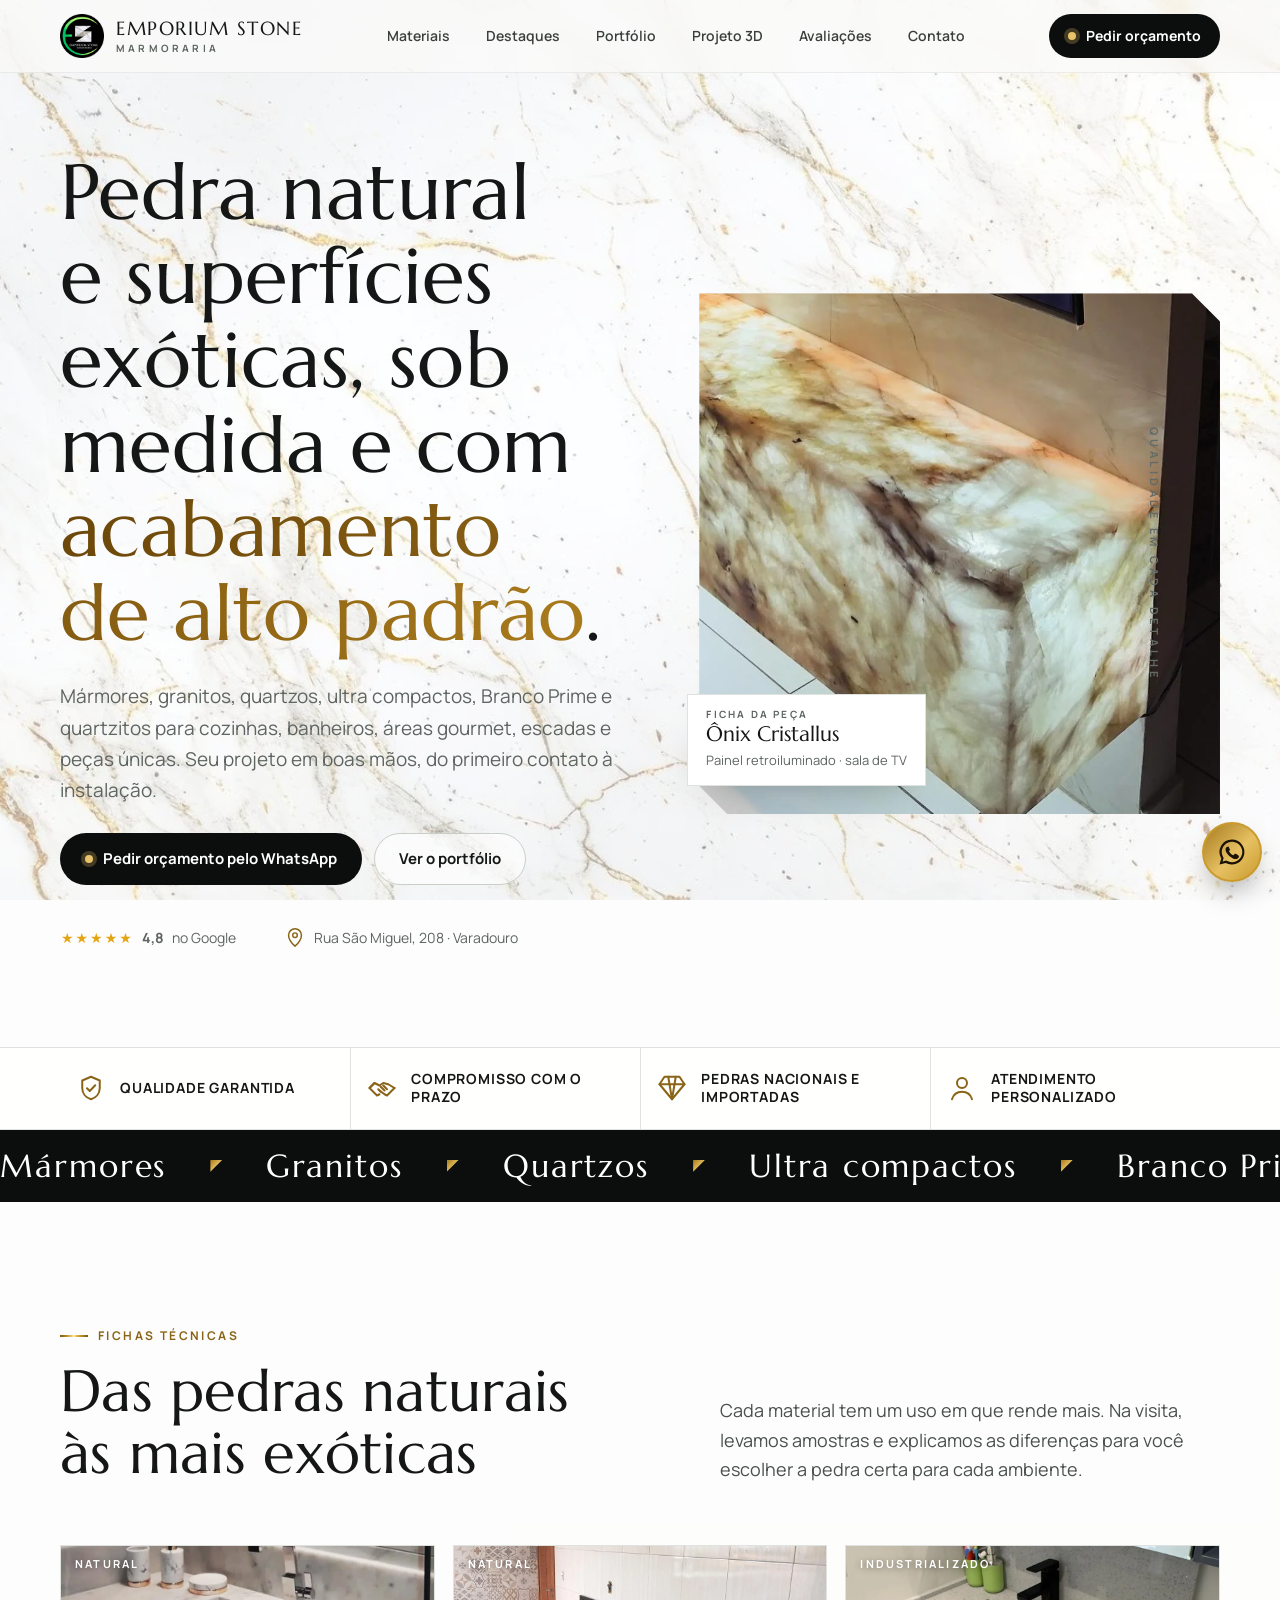
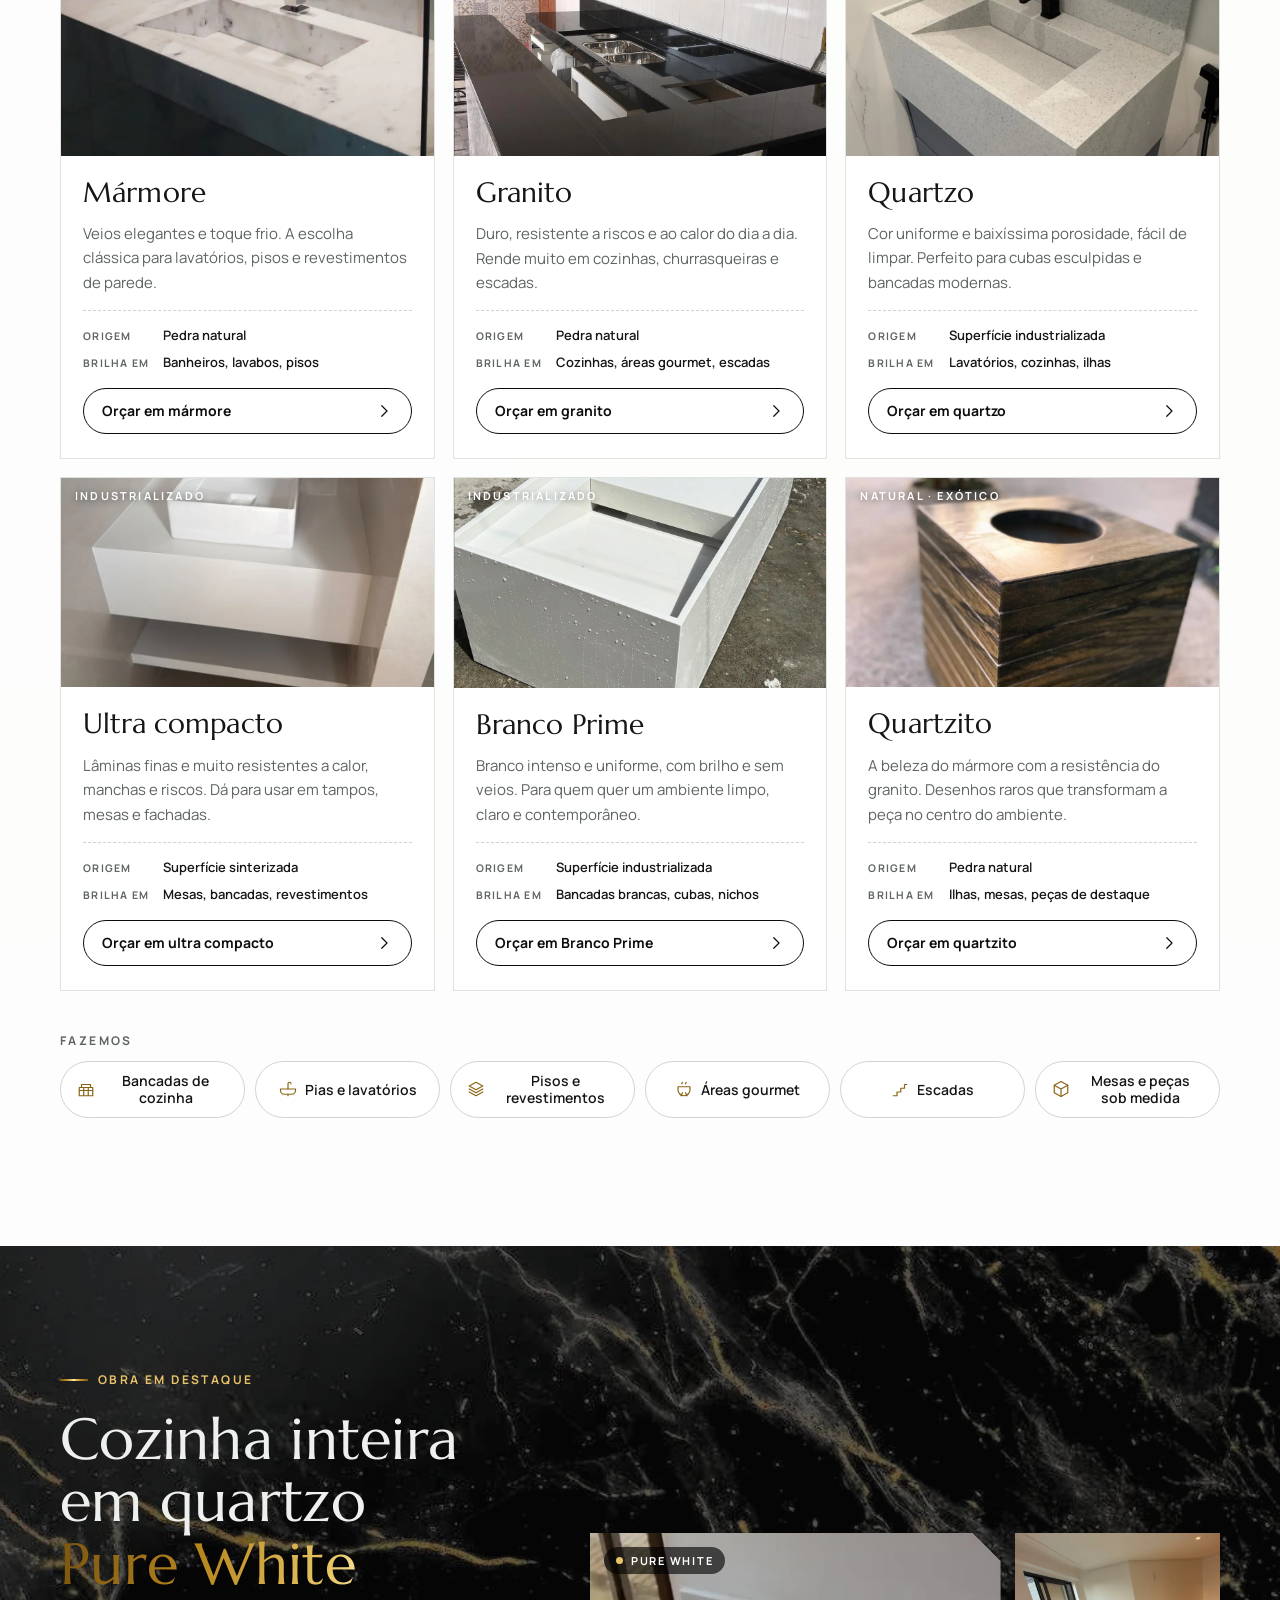
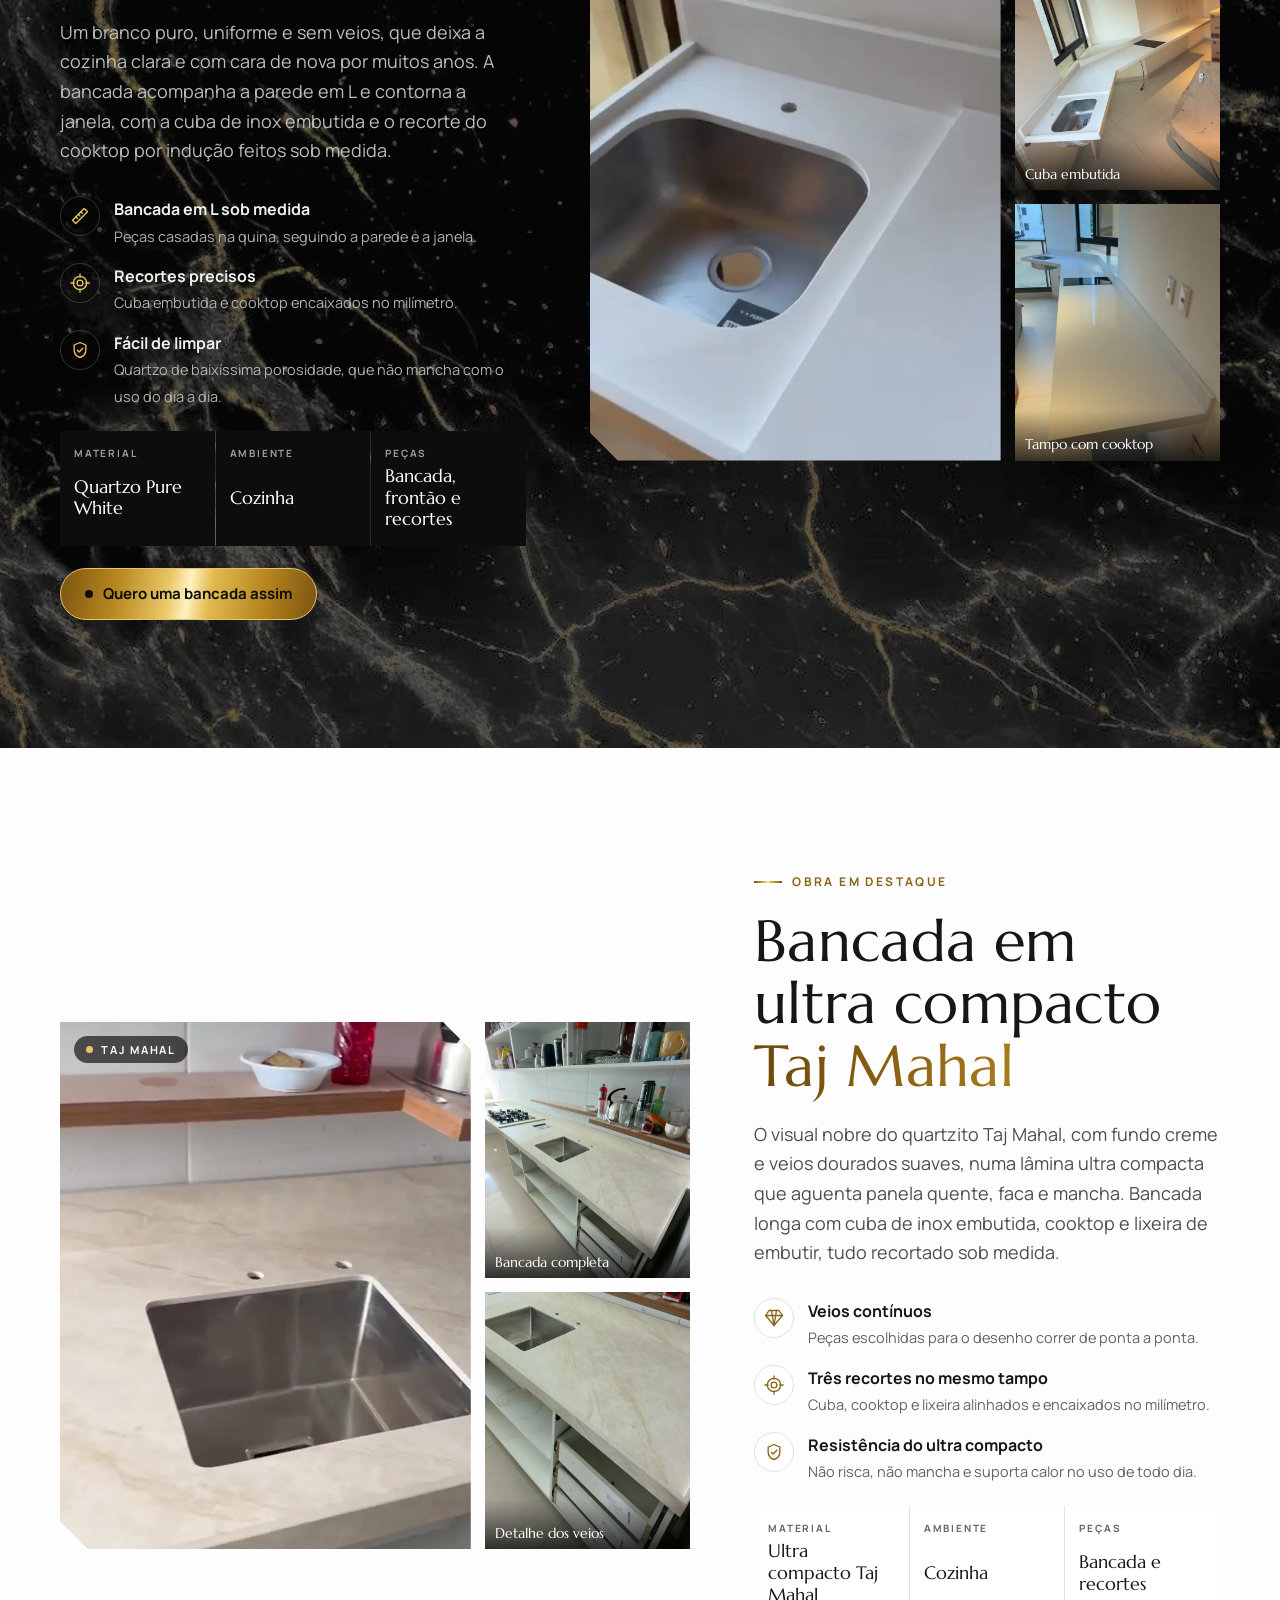
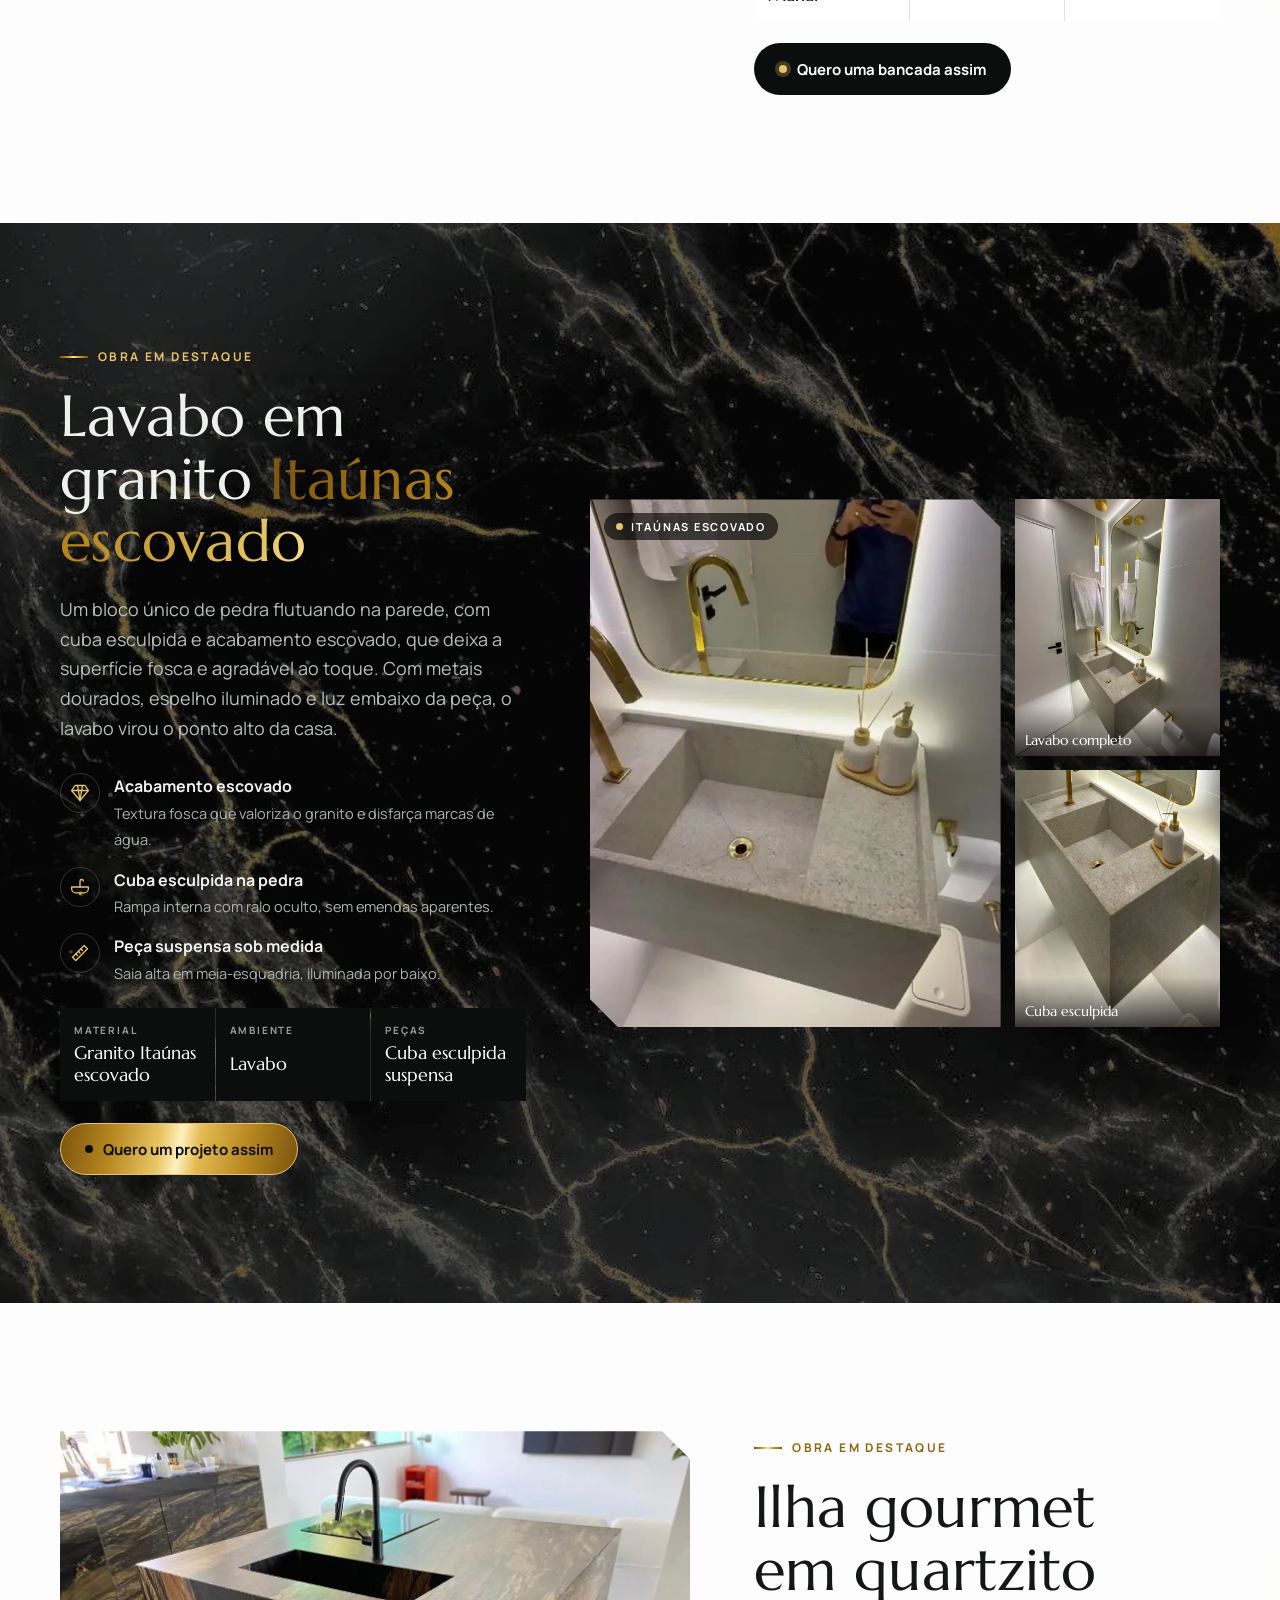
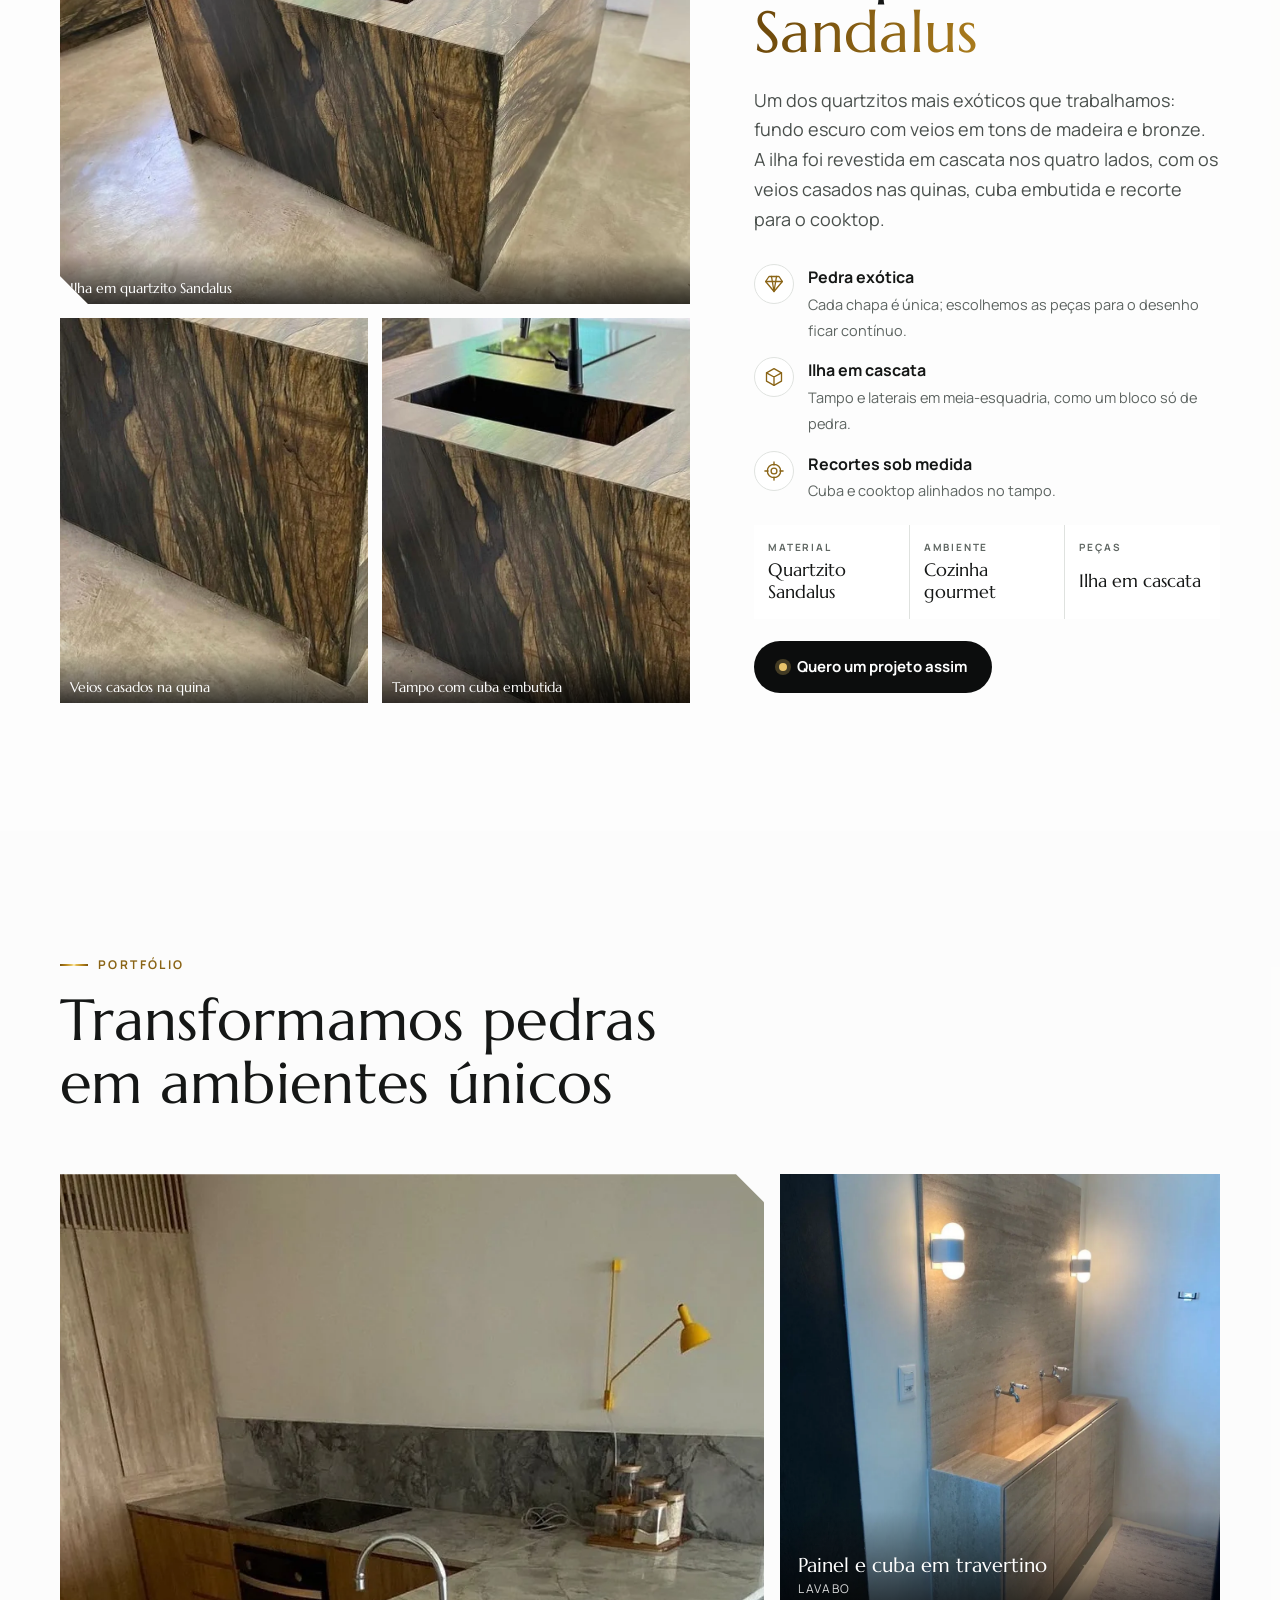
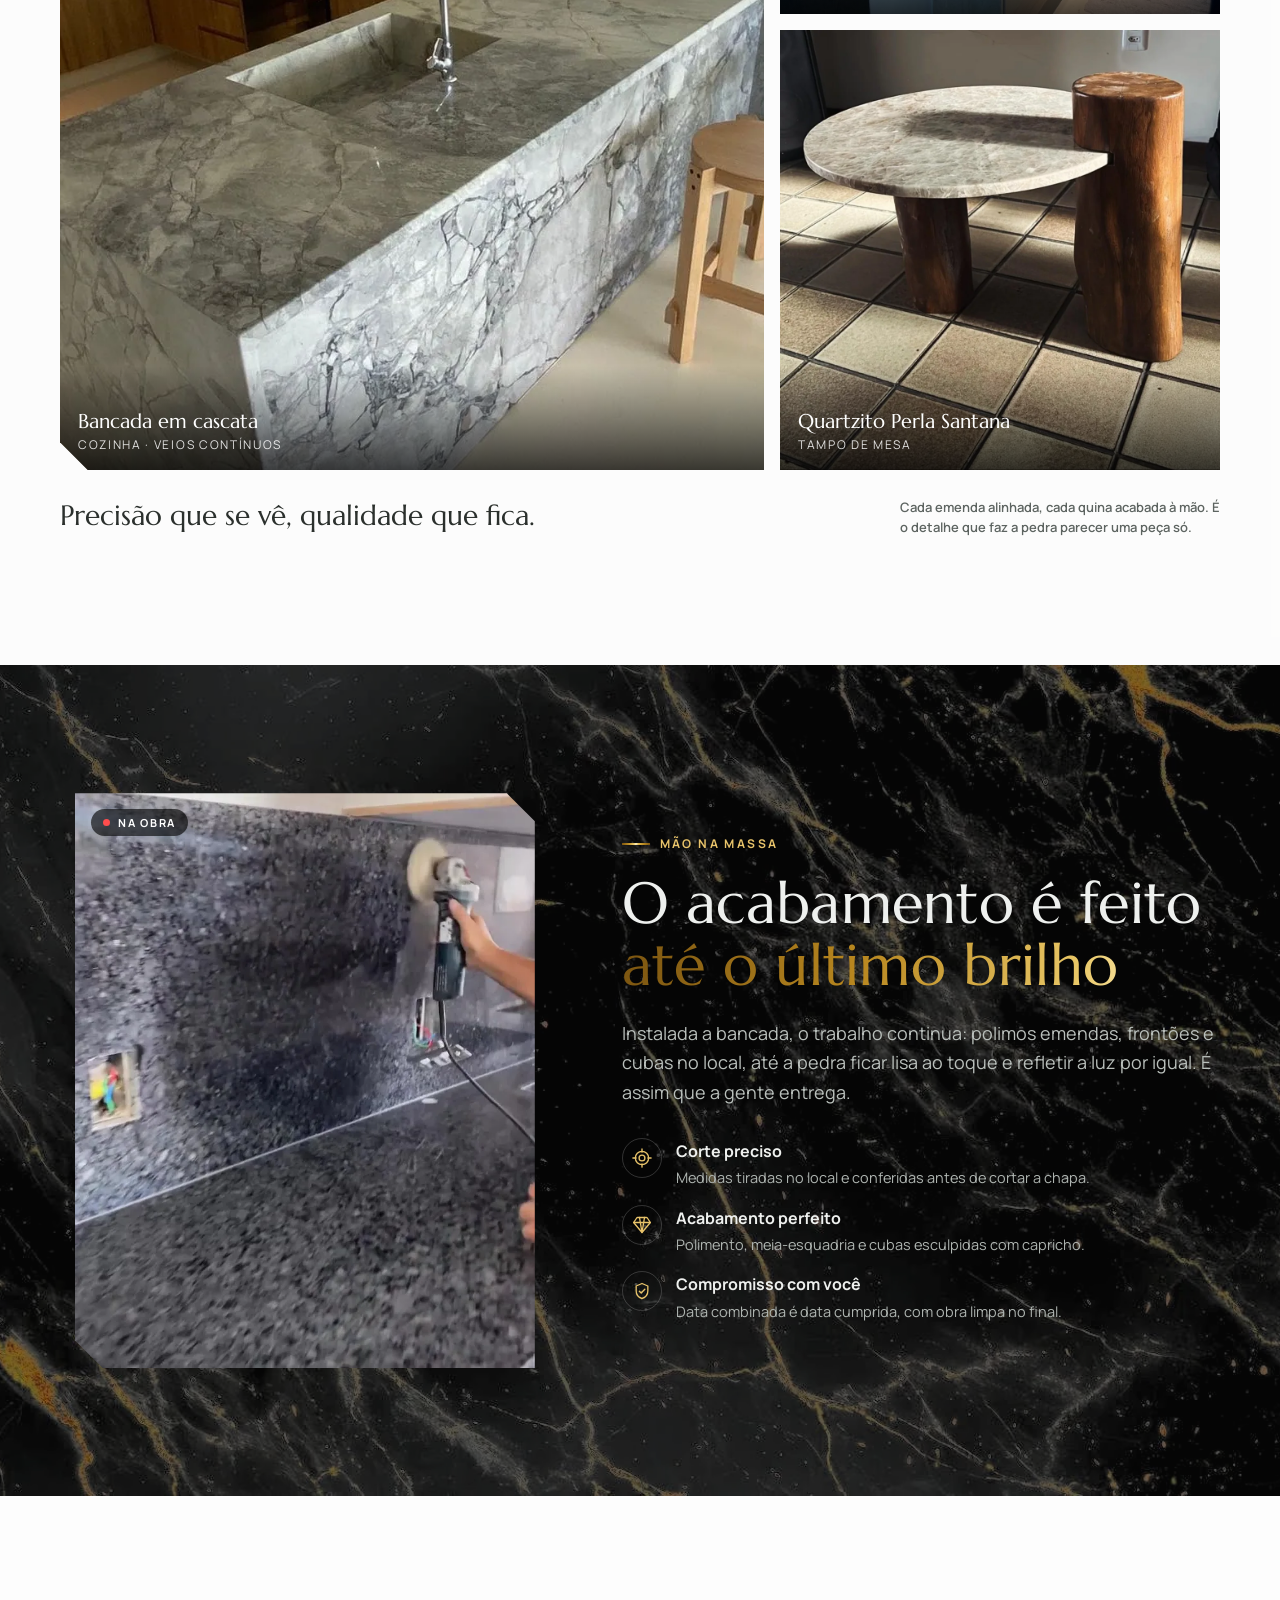
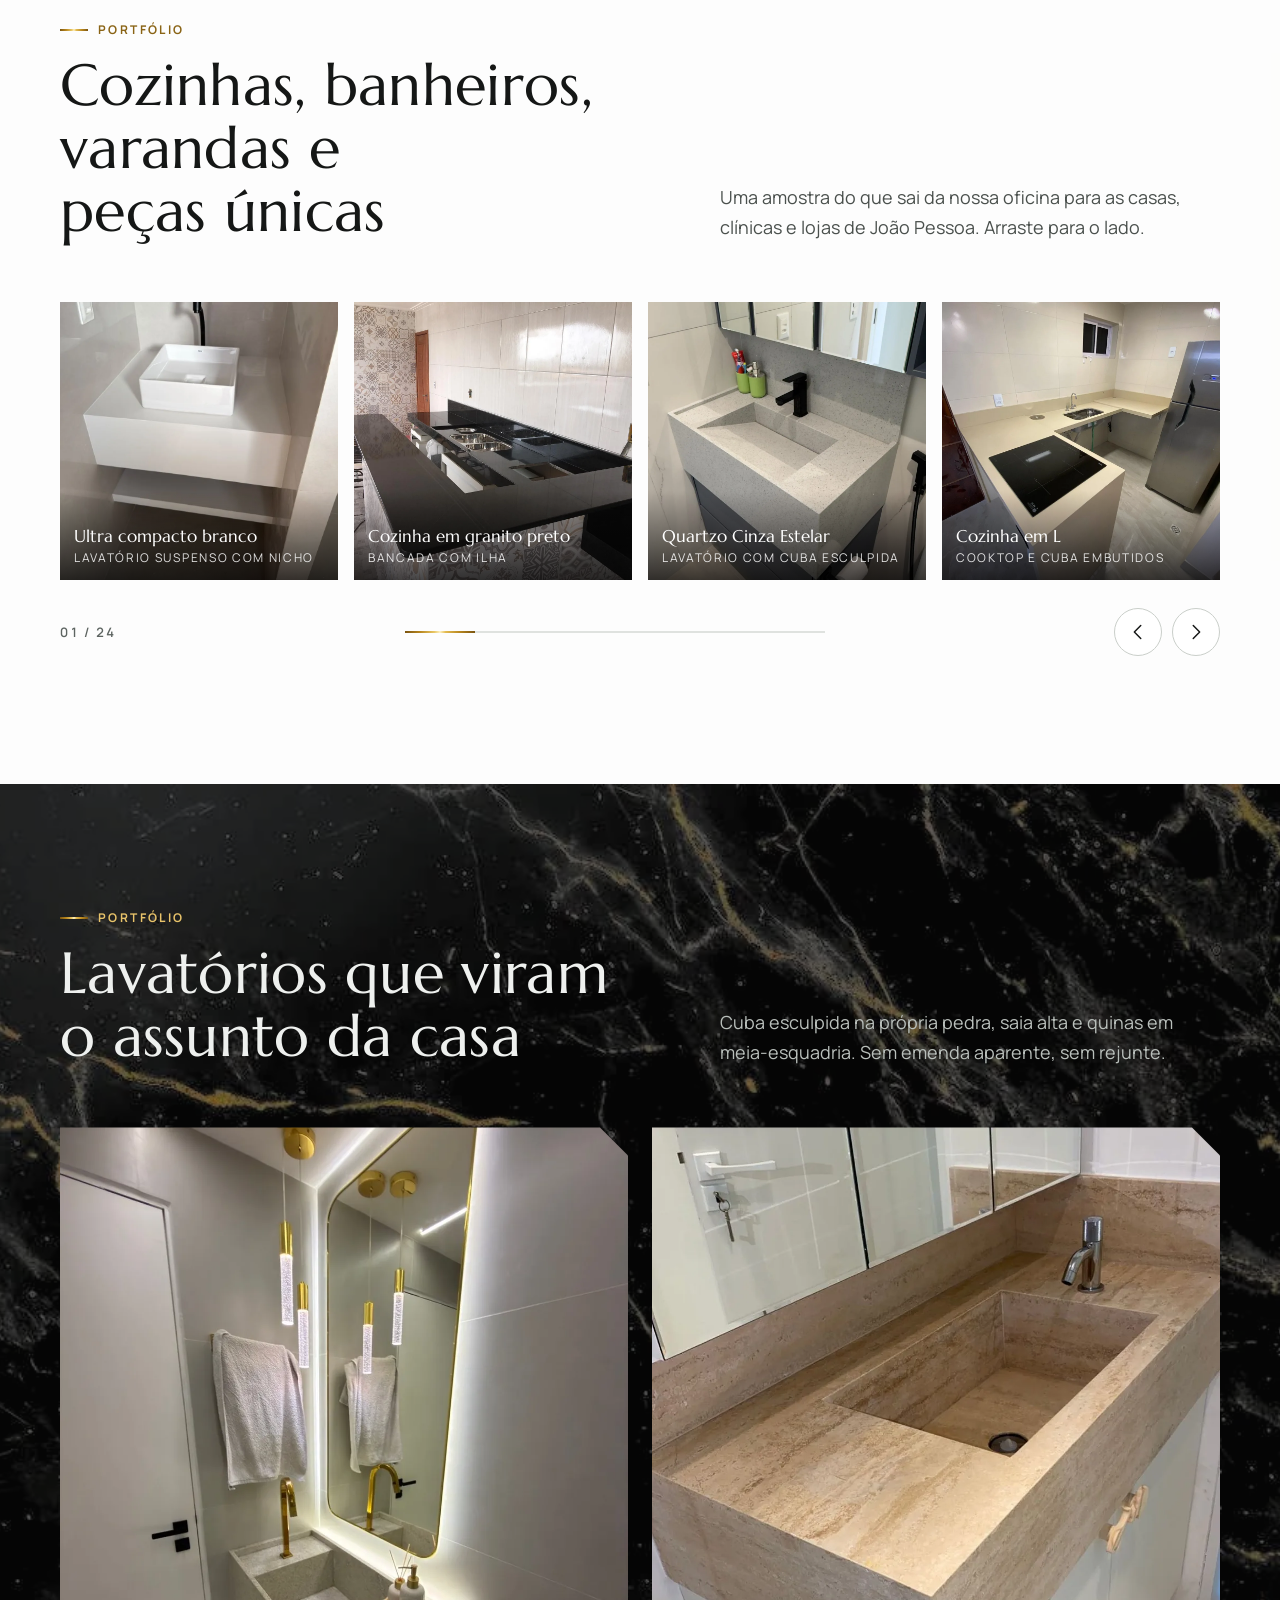
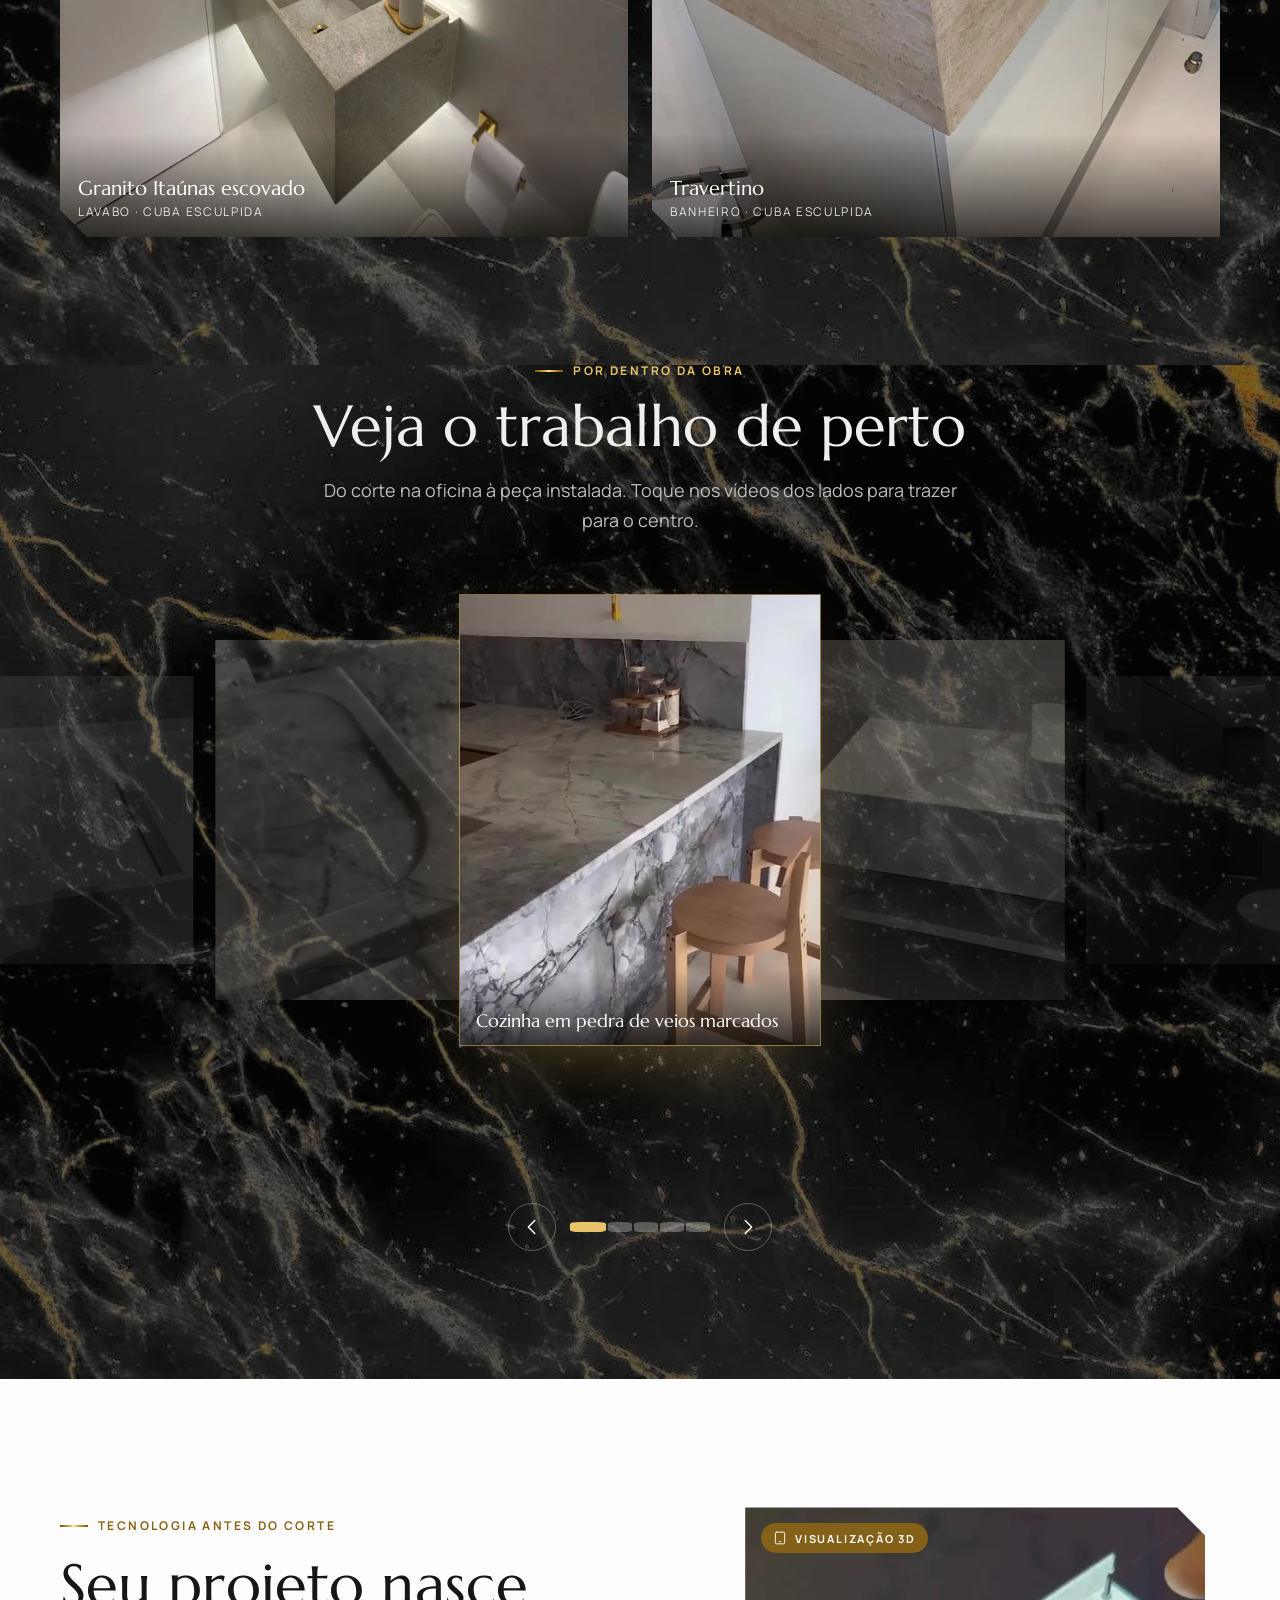
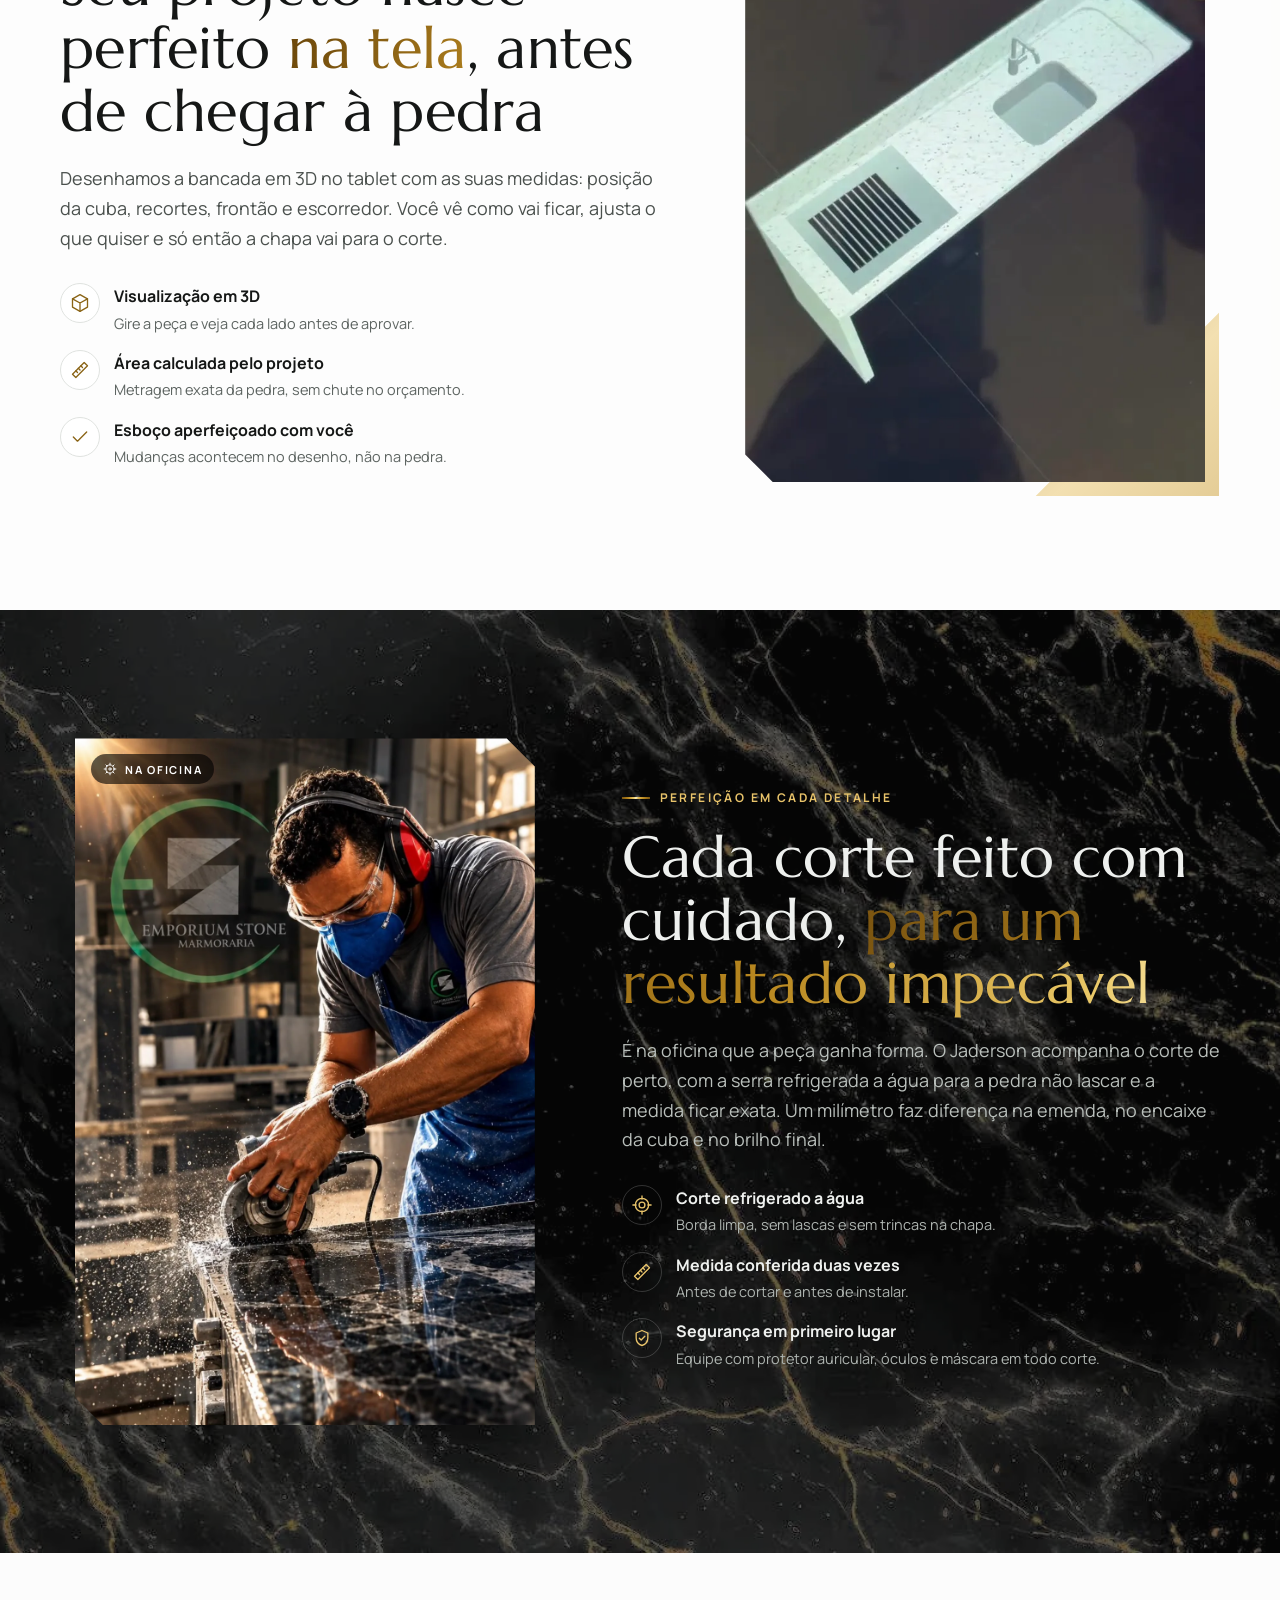
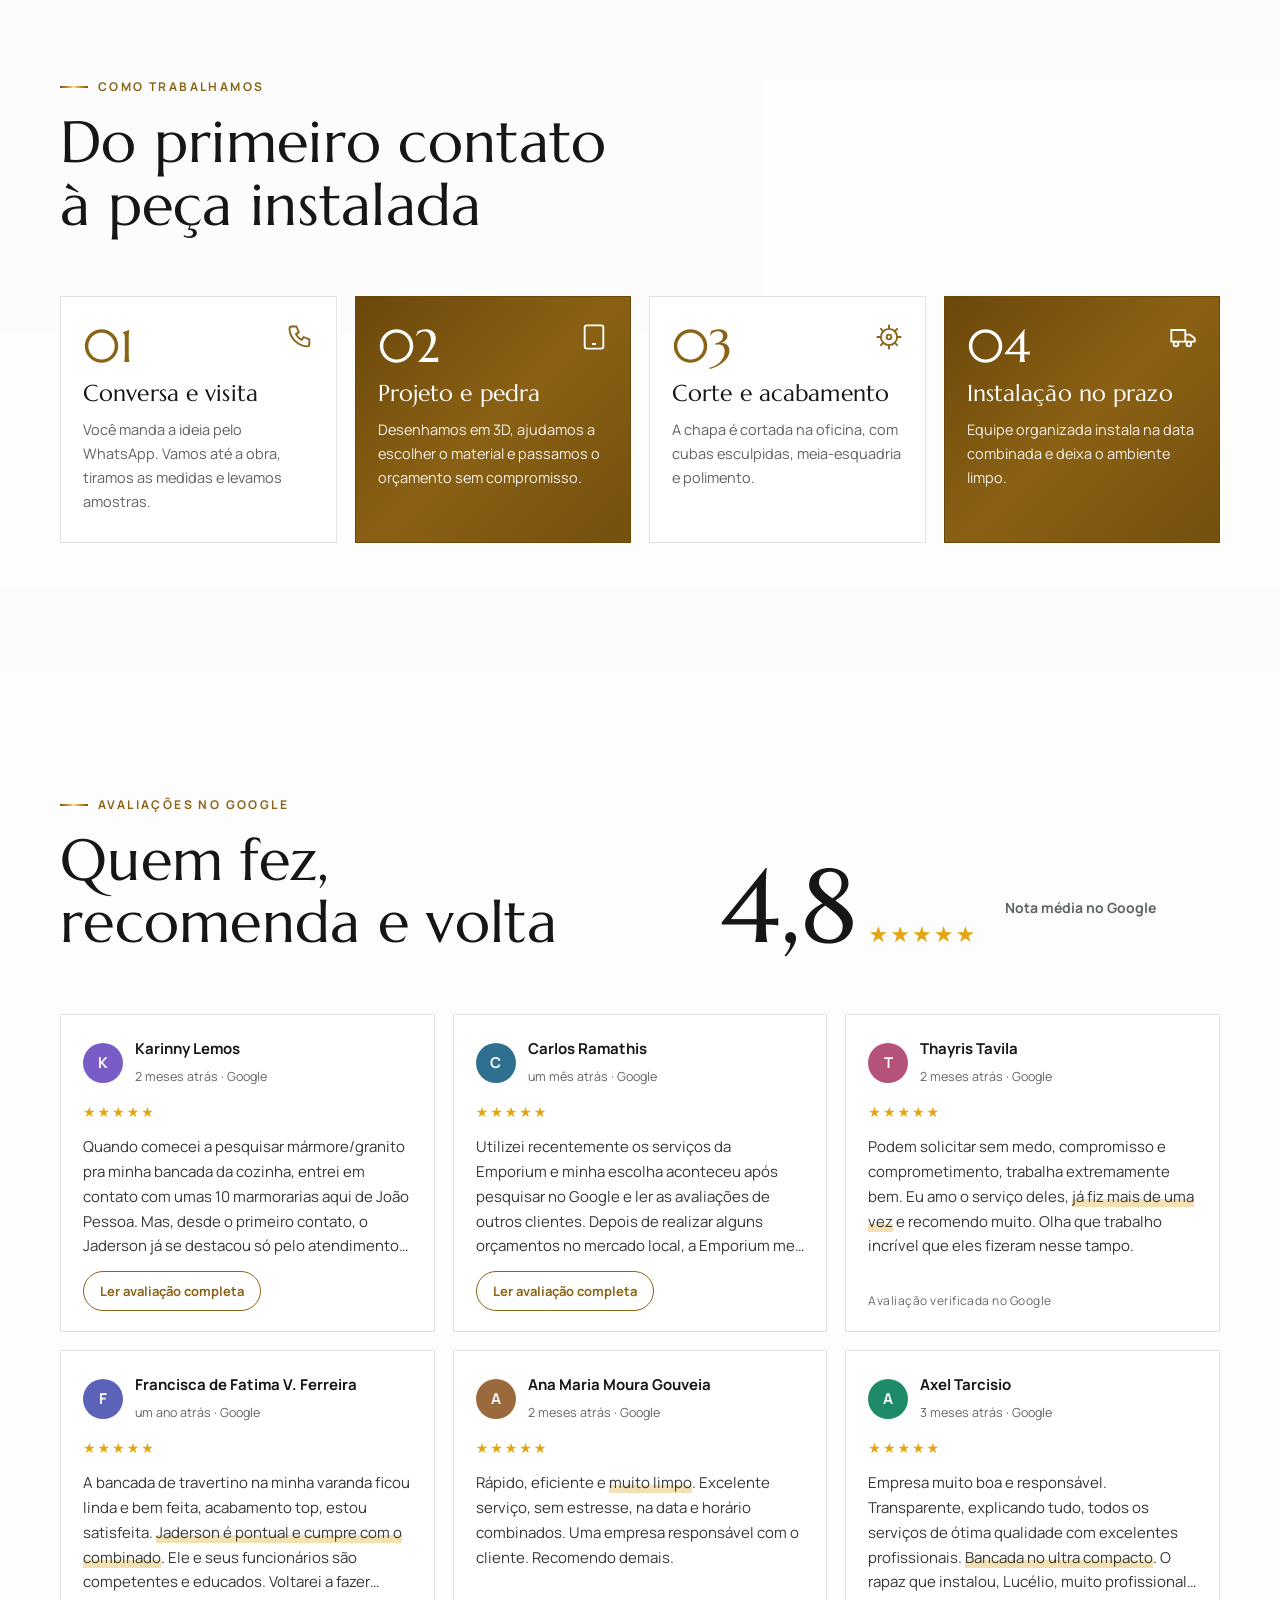
<file: index.html>
<!doctype html>
<html lang="pt-BR">
<head>
<meta charset="utf-8">
<meta name="viewport" content="width=device-width,initial-scale=1,viewport-fit=cover">
<title>Emporium Stone Marmoraria</title>
<meta name="google-site-verification" content="W8HwrpPtA-B_S-xBukCQIqkDxgJ0dqWRz-F95h5dsFQ">
<meta name="claude:viewport-fit-sides" content="cover">
<meta name="description" content="Emporium Stone Marmoraria em João Pessoa: mármores, granitos, quartzos, ultra compactos, Branco Prime e quartzitos sob medida, com acabamento de alto padrão.">
<link rel="icon" type="image/png" href="img/favicon.png">
<link rel="canonical" href="https://emporiumstone.vercel.app/">
<meta property="og:url" content="https://emporiumstone.vercel.app/">
<meta property="og:type" content="website">
<meta property="og:image:alt" content="Logo da Emporium Stone Marmoraria sobre mármore escuro">
<meta name="robots" content="index,follow">
<meta property="og:site_name" content="Emporium Stone Marmoraria">
<meta property="og:title" content="Emporium Stone Marmoraria · João Pessoa">
<meta property="og:description" content="Mármores, granitos, quartzos, ultra compactos, Branco Prime e quartzitos sob medida, com acabamento de alto padrão. Peça seu orçamento.">
<meta property="og:image" content="https://emporiumstone.vercel.app/img/og-capa.jpg">
<meta property="og:image:width" content="1200">
<meta property="og:image:height" content="630">
<meta property="og:locale" content="pt_BR">
<meta name="twitter:card" content="summary_large_image">
<meta name="twitter:image" content="https://emporiumstone.vercel.app/img/og-capa.jpg">
<meta name="theme-color" content="#0c0d0d">
<link rel="apple-touch-icon" href="img/favicon.png">

<link rel="preload" href="fonts/marcellus-400.woff2" as="font" type="font/woff2" crossorigin>
<link rel="preload" href="fonts/manrope-400.woff2" as="font" type="font/woff2" crossorigin>
<style>
@font-face{font-family:"Marcellus";font-style:normal;font-weight:400;font-display:swap;src:url(fonts/marcellus-400.woff2) format("woff2")}
@font-face{font-family:"Manrope";font-style:normal;font-weight:400;font-display:swap;src:url(fonts/manrope-400.woff2) format("woff2")}
@font-face{font-family:"Manrope";font-style:normal;font-weight:500;font-display:swap;src:url(fonts/manrope-500.woff2) format("woff2")}
@font-face{font-family:"Manrope";font-style:normal;font-weight:600;font-display:swap;src:url(fonts/manrope-600.woff2) format("woff2")}
@font-face{font-family:"Manrope";font-style:normal;font-weight:700;font-display:swap;src:url(fonts/manrope-700.woff2) format("woff2")}
@font-face{font-family:"Manrope";font-style:normal;font-weight:800;font-display:swap;src:url(fonts/manrope-800.woff2) format("woff2")}
/* Layout: showroom de chapas — molduras com corte diagonal do logo, seções brancas e faixas nero sobre um mármore claro contínuo */
:root{
  --chalk:#fbfbfa;          /* branco calcário */
  --nero:#0c0d0d;           /* nero marquina */
  --vein:#5d6461;           /* cinza do veio */
  --line:#dfe2df;
  --green:#8a6416;          /* dourado para texto no branco (AA) */
  --green-hi:#e8c36a;       /* dourado claro no preto */
  --lime:#f7e3a3;
  --gold-grad:linear-gradient(100deg,#7a5410 0%,#b8871f 22%,#e9c766 42%,#fff1bf 50%,#e3bb52 58%,#b8871f 78%,#7a5410 100%);
  --gold-deep:linear-gradient(100deg,#6b470a 0%,#8a6114 25%,#a87a1c 45%,#b8871f 52%,#a87a1c 60%,#8a6114 80%,#6b470a 100%);
  --gold-flat:linear-gradient(135deg,#a57a1d,#e6c062 55%,#c99a2e);
  --ink:#151716;
  --f-display:"Marcellus","Cormorant Garamond",Georgia,serif;
  --f-body:"Manrope","Segoe UI",system-ui,sans-serif;
  --r:4px;
  --cut:28px;               /* tamanho do corte diagonal */
  --wrap:1200px;
  color-scheme:light;
}
*{box-sizing:border-box}
html{overflow-x:clip;scroll-behavior:smooth;scroll-padding-top:84px}
@media (prefers-reduced-motion:reduce){html{scroll-behavior:auto}.hero h1 em,.light .solo-copy h2 em{font-style:normal;background:var(--gold-deep)!important;background-size:220% 100%!important;-webkit-background-clip:text!important;background-clip:text!important}
.solo-copy h2 em,.final h2 em{animation:none}*,*::before,*::after{animation-duration:.01ms!important;animation-iteration-count:1!important;transition-duration:.01ms!important}}
body{margin:0;background:var(--chalk);color:var(--ink);font:400 16px/1.65 var(--f-body);-webkit-font-smoothing:antialiased;overflow-x:hidden}
/* mármore em todo o site */
body::after{content:"";position:fixed;inset:0;z-index:-1;background:url(img/marmore-fundo.webp) center/cover no-repeat;opacity:1}
body::before{content:"";position:fixed;inset:0 0 auto;height:env(safe-area-inset-top,0px);z-index:60;background:rgba(251,251,250,.96)}
img,video{display:block;max-width:100%}
a{color:inherit}
:focus-visible{outline:2px solid var(--green);outline-offset:3px;border-radius:2px}
h1,h2,h3{font-family:var(--f-display);font-weight:400;line-height:1.08;margin:0;text-wrap:balance;letter-spacing:.005em}
p{margin:0}
.wrap{max-width:var(--wrap);margin:0 auto;padding-left:max(20px,env(safe-area-inset-left,0px));padding-right:max(20px,env(safe-area-inset-right,0px))}
.sec{position:relative;padding-block:clamp(72px,10vw,128px);background:rgba(255,255,255,.5)}
.sec.dark{background:#0c0d0d;color:#eef0ee}
.sec.dark::before{content:"";position:absolute;inset:0;background:url(img/marmore-fundo-escuro.webp) center/cover no-repeat;opacity:.55;pointer-events:none}
.sec>.wrap{position:relative}
.eyebrow{display:inline-flex;align-items:center;gap:10px;font:700 12px/1 var(--f-body);letter-spacing:.2em;text-transform:uppercase;color:var(--green)}
.dark .eyebrow{color:var(--green-hi)}
.eyebrow::before{content:"";width:28px;height:2px;background:var(--gold-grad)}
.h2{font-size:clamp(34px,5vw,58px)}
.lead{font-size:clamp(16px,1.6vw,18px);color:#4a504d;max-width:58ch}
.dark .lead{color:#b9bfbb}
.sec-head{display:grid;gap:18px;margin-bottom:clamp(36px,5vw,60px);max-width:760px}
.sec-head.split{max-width:none;grid-template-columns:1fr;align-items:end}
@media(min-width:900px){.sec-head.split{grid-template-columns:1.1fr .9fr;gap:48px}}
.ico{width:22px;height:22px;flex:none;fill:none;stroke:currentColor;stroke-width:1.6;stroke-linecap:round;stroke-linejoin:round}
.cut{clip-path:polygon(0 0,calc(100% - var(--cut)) 0,100% var(--cut),100% 100%,var(--cut) 100%,0 calc(100% - var(--cut)))}

/* botões */
.btn{display:inline-flex;align-items:center;gap:10px;min-height:52px;padding:0 24px;border-radius:999px;font:700 15px/1 var(--f-body);text-decoration:none;border:1px solid transparent;transition:transform .2s,background .2s,color .2s,border-color .2s;cursor:pointer}
.btn:hover{transform:translateY(-2px)}
.btn-wa{background:var(--nero);color:#fff}
.btn-wa .dot{width:8px;height:8px;border-radius:50%;background:var(--green-hi);box-shadow:0 0 0 4px rgba(232,195,106,.25)}
.btn-wa:hover{background:#fff;color:var(--nero);border-color:var(--nero)}
.btn-ghost{border-color:#c9cec9;color:var(--ink);background:rgba(255,255,255,.6)}
.btn-ghost:hover{background:var(--nero);color:#fff;border-color:var(--nero)}
.dark .btn-wa{background:var(--gold-grad);color:var(--nero)}
.dark .btn-wa .dot{background:var(--nero);box-shadow:none}
.dark .btn-wa{border-color:var(--green-hi)}
.dark .btn-wa:hover{background:var(--nero);color:var(--green-hi)}
.dark .btn-wa:hover .dot{background:var(--green-hi)}
.btn:active,.arw:active,.chip:active,.copy:active,.more:active{transform:scale(.97)}

/* nav */
.nav{position:sticky;top:env(safe-area-inset-top,0px);z-index:50;background:rgba(251,251,250,.9);backdrop-filter:blur(12px);-webkit-backdrop-filter:blur(12px);border-bottom:1px solid rgba(0,0,0,.06)}
.nav .wrap{display:flex;align-items:center;justify-content:space-between;gap:16px;height:72px}
.brand{display:flex;align-items:center;gap:12px;text-decoration:none}
.brand img{width:44px;height:44px}
.brand b{font:400 19px/1 var(--f-display);letter-spacing:.08em;display:block}
.brand small{font:700 10px/1 var(--f-body);letter-spacing:.32em;color:var(--vein);display:block;margin-top:5px}
.menu{display:none;gap:28px;font-weight:600;font-size:14px}
.menu a{text-decoration:none;color:#3a3f3c;position:relative}
.menu a::after{content:"";position:absolute;left:0;right:0;bottom:-6px;height:2px;background:var(--green);transform:scaleX(0);transition:transform .25s}
.menu a:hover::after{transform:scaleX(1)}
.menu a{padding:8px 4px;transition:color .2s}.menu a:hover{color:var(--green)}
footer a{transition:color .2s}footer a:hover{color:var(--green-hi)}
.contact-list a{border-radius:999px;transition:color .2s}.contact-list a:hover{color:var(--green)}
.nav .btn{min-height:44px;padding:0 18px;font-size:14px}
.nav .btn span.t-long{display:none}
@media(min-width:980px){.menu{display:flex}.nav .btn span.t-long{display:inline}.nav .btn span.t-short{display:none}}

/* hero */
.hero{padding-block:clamp(40px,6vw,80px) clamp(56px,7vw,96px);background:rgba(255,255,255,.55)}
.hero .wrap{display:grid;gap:44px;align-items:center}
@media(min-width:960px){.hero .wrap{grid-template-columns:1.05fr .95fr;gap:64px}}
.hero h1{font-size:clamp(40px,6.4vw,78px)}
.hero h1 em{font-style:normal;background:var(--gold-deep);background-size:220% 100%;-webkit-background-clip:text;background-clip:text;color:transparent;animation:shine 6s ease-in-out infinite}
@keyframes shine{0%,100%{background-position:0% 50%}50%{background-position:100% 50%}}
.hero-copy{display:grid;gap:26px}
.hero-sub{font-size:clamp(16px,1.7vw,19px);color:var(--vein);max-width:52ch}
.hero-cta{display:flex;flex-wrap:wrap;gap:12px}
.hero-meta{display:flex;flex-wrap:wrap;gap:10px 22px;font-size:14px;color:var(--vein);padding-top:6px}
.hero-meta .meta-link{display:inline-flex;align-items:center;gap:8px;text-decoration:none;padding:8px 12px;border:1px solid transparent;border-radius:999px;transition:background .25s,color .25s,border-color .25s;margin-left:-12px}
.hero-meta .meta-link+.meta-link{margin-left:0}
.hero-meta .meta-link:hover{background:var(--nero);color:#fff}
.hero-meta .meta-link:hover .ico{color:var(--green-hi)!important}
.stars{color:#e3a514;letter-spacing:2px}
.hero-art{position:relative;max-width:560px;width:100%;justify-self:center}
.hero-art .frame{aspect-ratio:1/1;background:#ddd;overflow:hidden}
.hero-art .frame img{width:100%;height:100%;object-fit:cover;transform:scale(1.02);transition:transform 1.2s cubic-bezier(.2,.7,.2,1)}
.hero-art:hover .frame img{transform:scale(1.06)}
.hero-art .slab{position:absolute;inset:-14px -14px auto auto;width:46%;aspect-ratio:1/1;z-index:-1;background:var(--nero);clip-path:polygon(0 0,100% 0,100% 100%)}
.ficha{position:absolute;left:-12px;bottom:28px;background:#fff;border:1px solid var(--line);padding:14px 18px;display:grid;gap:4px;min-width:210px;box-shadow:0 18px 40px -22px rgba(0,0,0,.35)}
.ficha small{font:700 10px/1 var(--f-body);letter-spacing:.22em;text-transform:uppercase;color:var(--vein)}
.ficha b{font:400 21px/1.1 var(--f-display)}
.ficha span{font-size:13px;color:var(--vein)}
.vlabel{position:absolute;right:-62px;top:50%;transform:translateY(-50%) rotate(90deg);transform-origin:center;font:700 11px/1 var(--f-body);letter-spacing:.34em;text-transform:uppercase;color:#646a66;white-space:nowrap;display:none}
@media(min-width:1180px){.vlabel{display:block}}
@media(max-width:600px){.ficha{left:10px;bottom:10px;min-width:0}.hero-art .slab{inset:-10px -6px auto auto}}

/* selos */
.seals{background:rgba(255,255,255,.82);border-block:1px solid var(--line)}
.seals ul{list-style:none;margin:0;padding:0;display:grid;grid-template-columns:1fr 1fr}
@media(min-width:900px){.seals ul{grid-template-columns:repeat(4,1fr)}}
.seals li{min-width:0;display:flex;align-items:center;gap:14px;padding:22px 16px;font-weight:700;font-size:14px;line-height:1.3;text-transform:uppercase;letter-spacing:.06em}
.seals li+li{border-left:1px solid var(--line)}
@media(max-width:600px){.seals li{font-size:12px;gap:10px;padding:18px 10px;letter-spacing:.03em}.seals .ico{width:24px;height:24px}}
@media(max-width:899px){.seals li:nth-child(3){border-left:0}.seals li:nth-child(n+3){border-top:1px solid var(--line)}}
.seals .ico{width:30px;height:30px;color:var(--green)}

/* faixa de materiais */
.band{background:var(--nero);color:#fff;overflow:hidden;padding-block:20px;position:relative}
.band .track{display:flex;gap:44px;width:max-content;animation:marquee 38s linear infinite}
.band span{font:400 clamp(22px,3vw,32px)/1 var(--f-display);letter-spacing:.06em;display:inline-flex;align-items:center;gap:44px;white-space:nowrap}
.band span::after{content:"";width:12px;height:12px;background:var(--gold-flat);clip-path:polygon(0 0,100% 0,0 100%)}
@keyframes marquee{to{transform:translateX(-50%)}}

/* fichas técnicas */
.materials{display:grid;gap:18px;grid-template-columns:1fr}
@media(min-width:640px){.materials{grid-template-columns:1fr 1fr}}
@media(min-width:1000px){.materials{grid-template-columns:repeat(3,1fr)}}
.mat{background:#fff;border:1px solid var(--line);display:grid;grid-template-rows:auto 1fr;transition:transform .3s,box-shadow .3s}
.mat:hover{transform:translateY(-4px);box-shadow:0 26px 50px -30px rgba(0,0,0,.4)}
.mat .sw{aspect-ratio:16/9;background-size:cover;background-position:center;position:relative}
.mat .sw::after{content:attr(data-n);position:absolute;left:14px;top:12px;font:700 11px/1 var(--f-body);letter-spacing:.2em;color:#fff;text-shadow:0 1px 6px rgba(0,0,0,.5)}
.mat .body{padding:22px 22px 24px;display:flex;flex-direction:column;gap:14px}
.mat .spec{margin-top:auto}
.mat-cta{display:flex;align-items:center;justify-content:space-between;min-height:46px;padding:0 18px;border:1px solid var(--nero);border-radius:999px;text-decoration:none;font-weight:700;font-size:14px;color:var(--nero);background:#fff;transition:background .25s,color .25s}
.mat-cta:hover{background:var(--nero);color:#fff}
.mat-cta .ico{width:18px;height:18px}
.mat h3{font-size:28px}
.mat p{font-size:15px;color:var(--vein)}
.spec{display:grid;grid-template-columns:auto 1fr;gap:6px 14px;margin:0;font-size:13px;border-top:1px dashed #cfd4d0;padding-top:14px}
.spec dt{font-weight:700;letter-spacing:.12em;text-transform:uppercase;font-size:10.5px;color:#5f6662;padding-top:3px}
.spec dd{margin:0;font-weight:600}
.services{margin-top:44px;display:grid;gap:10px;grid-template-columns:1fr 1fr}
@media(min-width:760px){.services{grid-template-columns:repeat(3,1fr)}}
@media(min-width:1080px){.services{grid-template-columns:repeat(6,1fr)}}
.services b{grid-column:1/-1;font:700 12px/1 var(--f-body);letter-spacing:.2em;text-transform:uppercase;color:var(--vein);margin-bottom:4px}
.chip{text-decoration:none;color:var(--ink);transition:background .25s,color .25s,border-color .25s,transform .2s;justify-content:center;text-align:center;line-height:1.25;min-height:48px;display:inline-flex;align-items:center;gap:8px;padding:10px 16px;border:1px solid #cfd4d0;border-radius:999px;background:rgba(255,255,255,.8);font-weight:600;font-size:14px}
.chip .ico{width:18px;height:18px;color:var(--green);transition:color .25s}
.chip:hover{background:var(--nero);color:#fff;border-color:var(--nero)}
.chip:hover .ico{color:var(--green-hi)}

/* portfólio destaque */
.feat{display:grid;gap:16px;grid-template-columns:1fr 1fr}
.feat figure{margin:0;position:relative;overflow:hidden;background:#ddd}
.feat figure img{width:100%;height:100%;object-fit:cover;transition:transform .9s cubic-bezier(.2,.7,.2,1)}
.feat figure:hover img{transform:scale(1.04)}
.feat .big{grid-column:1/-1;aspect-ratio:4/5}
.feat .sm{aspect-ratio:1/1}
@media(min-width:860px){.feat{grid-template-columns:1.6fr 1fr}.feat .big{grid-column:1;grid-row:1/3;aspect-ratio:auto}}
figcaption{position:absolute;left:0;right:0;bottom:0;padding:44px 18px 16px;background:linear-gradient(transparent,rgba(0,0,0,.72));color:#fff;display:grid;gap:2px}
figcaption b{font:400 20px/1.15 var(--f-display)}
figcaption span{font-size:12px;letter-spacing:.14em;text-transform:uppercase;opacity:.85}
.feat-side{display:none}
.quote-line{margin-top:28px;display:flex;flex-wrap:wrap;justify-content:space-between;gap:12px;font:400 clamp(20px,2.4vw,28px)/1.3 var(--f-display);color:#2b302d}
.quote-line small{font:600 13px/1.5 var(--f-body);color:var(--vein);max-width:40ch}

/* vídeo solo */
.solo{display:grid;gap:44px;align-items:center}
@media(min-width:900px){.solo{grid-template-columns:.9fr 1.1fr;gap:72px}.solo.flip{grid-template-columns:1.1fr .9fr}.solo.flip .solo-media{order:2}}
.solo-media{position:relative;max-width:460px;width:100%;justify-self:center}
.solo-media .vbox{aspect-ratio:4/5;overflow:hidden;background:#111}
.solo-media video{width:100%;height:100%;object-fit:cover}
.solo-media .tag{position:absolute;top:16px;left:16px;display:inline-flex;align-items:center;gap:8px;background:rgba(0,0,0,.62);color:#fff;padding:8px 12px;border-radius:999px;font:700 11px/1 var(--f-body);letter-spacing:.16em;text-transform:uppercase}
.solo-media .tag i{width:7px;height:7px;border-radius:50%;background:#ff4d4d;animation:blink 1.4s infinite}
@keyframes blink{50%{opacity:.25}}
.solo-media .corner{position:absolute;right:-14px;bottom:-14px;width:40%;aspect-ratio:1;z-index:-1;background:var(--gold-flat);clip-path:polygon(100% 0,100% 100%,0 100%)}
.solo-copy{display:grid;gap:22px}
.light .solo-copy h2 em{font-style:normal;background:var(--gold-deep)!important;background-size:220% 100%!important;-webkit-background-clip:text!important;background-clip:text!important}
.solo-copy h2 em,.final h2 em{font-style:normal;background:var(--gold-grad);background-size:220% 100%;-webkit-background-clip:text;background-clip:text;color:transparent;animation:shine 6s ease-in-out infinite}

.points{list-style:none;padding:0;margin:8px 0 0;display:grid;gap:14px}
.points li{display:grid;grid-template-columns:auto 1fr;gap:14px;align-items:start}
.points .ico{width:40px;height:40px;padding:9px;border:1px solid rgba(255,255,255,.18);border-radius:50%;color:var(--green-hi)}
.light .points .ico{border-color:var(--line);color:var(--green);background:#fff}
.points b{display:block;font-size:16px}
.points span{font-size:14.5px;color:#aeb4b0}
.light .points span{color:var(--vein)}

/* carrossel de fotos */
.car{position:relative}
.car-track{display:grid;grid-auto-flow:column;grid-auto-columns:calc((100% - 16px)/1.25);gap:16px;overflow-x:auto;scroll-snap-type:x mandatory;scrollbar-width:none;padding-bottom:6px;-webkit-overflow-scrolling:touch}
.car-track::-webkit-scrollbar{display:none}
@media(min-width:640px){.car-track{grid-auto-columns:calc((100% - 32px)/2.4)}}
@media(min-width:1000px){.car-track{grid-auto-columns:calc((100% - 48px)/4)}}
.car-track figure{margin:0;scroll-snap-align:start;position:relative;aspect-ratio:1/1;overflow:hidden;background:#ddd}
.car-track img{width:100%;height:100%;object-fit:cover;transition:transform .8s}
.car-track figure:hover img{transform:scale(1.05)}
.car-track figcaption{padding:36px 14px 12px}
.car-track figcaption b{font-size:17px}
.car-bar{display:flex;align-items:center;justify-content:space-between;gap:16px;margin-top:22px}
.car-count{font:600 13px/1 var(--f-body);letter-spacing:.14em;color:var(--vein);font-variant-numeric:tabular-nums}
.arrows{display:flex;gap:10px}
.arw{width:48px;height:48px;border-radius:50%;border:1px solid #c9cec9;background:#fff;display:grid;place-items:center;cursor:pointer;color:var(--ink);transition:background .2s,color .2s,border-color .2s}
.arw:hover{background:var(--nero);color:#fff;border-color:var(--nero)}
.dark .arw{background:transparent;color:#fff;border-color:rgba(255,255,255,.3)}
.dark .arw:hover{background:#fff;color:var(--nero)}
.progress{flex:1;height:2px;background:var(--line);position:relative;max-width:420px}
.progress i{position:absolute;left:0;top:0;bottom:0;width:20%;background:var(--gold-grad);transition:left .3s,width .3s}

/* dois grandes */
.duo{display:grid;gap:18px}
@media(min-width:760px){.duo{grid-template-columns:1fr 1fr;gap:24px}}
.duo figure{margin:0;position:relative;aspect-ratio:4/5;overflow:hidden;background:#222}
.duo img{width:100%;height:100%;object-fit:cover;transition:transform .9s}
.duo figure:hover img{transform:scale(1.04)}
.duo figure:nth-child(2){margin-top:0}

.duo-note{display:grid;gap:10px;margin-top:28px;max-width:560px}

/* carrossel de vídeos */
.vcar{position:relative;height:clamp(420px,62vw,600px);margin-top:10px}
.vcar .vitem{position:absolute;top:0;left:50%;width:min(72vw,360px);aspect-ratio:4/5;margin-left:calc(min(72vw,360px)/-2);transition:transform .6s cubic-bezier(.2,.7,.2,1),opacity .6s,filter .6s;cursor:pointer;overflow:hidden;background:#111;border:0;padding:0}
.vcar .vitem video{width:100%;height:100%;object-fit:cover;pointer-events:none}
.vcar .vitem.on{cursor:default;box-shadow:0 30px 80px -30px rgba(232,195,106,.45);outline:1px solid rgba(232,195,106,.55)}
.vcar .vitem .vcap{position:absolute;left:0;right:0;bottom:0;padding:40px 16px 14px;background:linear-gradient(transparent,rgba(0,0,0,.75));color:#fff;text-align:left;font:400 18px/1.2 var(--f-display);opacity:0;transition:opacity .4s}
.vcar .vitem.on .vcap{opacity:1}
.vctrl{display:flex;justify-content:center;align-items:center;gap:14px;margin-top:8px}
.vdots{display:flex;gap:8px}
.vdots button{width:9px;height:9px;border-radius:50%;border:0;background:rgba(255,255,255,.28);padding:0;cursor:pointer;transition:width .3s,background .3s}
.vdots button:hover{background:#fff}
.vdots button.on{width:28px;border-radius:9px;background:var(--green-hi)}

/* processo */
.steps{list-style:none;margin:0;padding:0;display:grid;gap:18px;counter-reset:s}
@media(min-width:700px){.steps{grid-template-columns:1fr 1fr}}
@media(min-width:1080px){.steps{grid-template-columns:repeat(4,1fr)}}
.steps li{background:#fff;border:1px solid var(--line);padding:26px 22px 28px;display:flex;flex-direction:column;gap:12px;position:relative}
.steps li::before{counter-increment:s;content:"0" counter(s);font:400 46px/1 var(--f-display);color:var(--green)}
.steps li .ico{position:absolute;right:22px;top:26px;width:28px;height:28px;color:var(--green)}
.steps h3{font-size:23px}
.steps li:nth-child(2n){background:linear-gradient(135deg,#6b470a,#8a6114 50%,#74500e);border-color:#6b470a;color:#fff}
.steps li:nth-child(2n)::before,.steps li:nth-child(2n) .ico{color:#fff}
.steps li:nth-child(2n) p{color:rgba(255,255,255,.92)}
.steps p{font-size:14.5px;color:var(--vein)}

/* avaliações */
.rating{display:flex;flex-wrap:wrap;align-items:center;gap:18px 28px}
.score{display:flex;align-items:baseline;gap:12px}
.score b{font:400 clamp(64px,9vw,104px)/.9 var(--f-display)}
.score .stars{font-size:22px}
.gmark{display:inline-flex;align-items:center;gap:8px;font-weight:700;font-size:14px;color:var(--vein)}
.reviews{display:grid;gap:18px;grid-template-columns:1fr;grid-auto-rows:1fr}
@media(min-width:700px){.reviews{grid-template-columns:1fr 1fr}}
@media(min-width:1080px){.reviews{grid-template-columns:repeat(3,1fr)}}
.rev{margin:0;background:#fff;border:1px solid var(--line);padding:22px 22px 20px;display:flex;flex-direction:column;gap:12px;min-width:0}
.rev p{display:-webkit-box;-webkit-box-orient:vertical;-webkit-line-clamp:5;overflow:hidden}
.reviews:has(.open){grid-auto-rows:auto}
.rev.open p{-webkit-line-clamp:unset;display:block}
.rev .more{margin-top:auto;align-self:flex-start;background:#fff;border:1px solid var(--green);border-radius:999px;padding:0 16px;font:700 13px/1 var(--f-body);color:var(--green);cursor:pointer;min-height:40px;transition:background .25s,color .25s}
.rev .more:hover{background:var(--green);color:#fff}
.rev .gfoot{margin-top:auto;font-size:12px;color:#646a66;letter-spacing:.04em}
.rev header{display:flex;align-items:center;gap:12px}
.av{width:40px;height:40px;border-radius:50%;display:grid;place-items:center;font:700 15px/1 var(--f-body);color:#fff;flex:none}
.rev header b{display:block;font-size:15px}
.rev header small{color:#5f6662;font-size:12.5px}
.rev .stars{font-size:14px}
.rev p{font-size:15px;color:#333836}
.rev mark{background:linear-gradient(transparent 60%,rgba(232,195,106,.5) 60%);color:inherit}

/* CEO */
.ceo{display:grid;gap:44px;align-items:center}
@media(min-width:900px){.ceo{grid-template-columns:.85fr 1.15fr;gap:80px}}
.ceo-photo{position:relative;max-width:440px;width:100%;justify-self:center}
.ceo-photo .p{aspect-ratio:4/5;overflow:hidden;background:#cfd2d6}
.ceo-photo img{width:100%;height:100%;object-fit:cover}
.ceo-photo{isolation:isolate}
.ceo-photo .slab{position:absolute;left:-12px;top:-12px;width:66%;height:82%;z-index:-1;background:var(--gold-grad);clip-path:polygon(0 0,calc(100% - 14px) 0,100% 14px,100% 100%,14px 100%,0 calc(100% - 14px))}
@media(max-width:600px){.ceo-photo .slab{left:-8px;top:-8px}}
.ceo-photo .sig{position:absolute;right:-10px;bottom:24px;background:#fff;color:var(--ink);padding:14px 18px;display:grid;gap:3px}
.ceo-photo .sig b{font:400 22px/1 var(--f-display)}
.ceo-photo .sig small{font:700 10px/1 var(--f-body);letter-spacing:.24em;text-transform:uppercase;color:var(--vein)}
blockquote{margin:0;font:400 clamp(26px,3.4vw,40px)/1.25 var(--f-display);position:relative;padding-top:56px}
blockquote::before{content:"\201C";position:absolute;top:-8px;left:-4px;font:400 120px/1 var(--f-display);color:var(--green-hi);opacity:.8}
.ceo-facts{display:grid;grid-template-columns:repeat(3,1fr);gap:1px;background:rgba(255,255,255,.14);margin-top:34px}
.ceo-facts div{background:var(--nero);padding:18px 14px;display:grid;gap:6px}
.ceo-facts b{font:400 26px/1 var(--f-display);color:#fff}
.ceo-facts span{font-size:12.5px;color:#aeb4b0;line-height:1.4}

/* atendimento */
.visit{display:grid;gap:22px}
@media(min-width:900px){.visit{grid-template-columns:1fr 1fr}}
.panel{background:#fff;border:1px solid var(--line);padding:28px 26px;display:flex;flex-direction:column;gap:18px}
.panel .contact-list{margin-top:auto}
.panel h3{font-size:28px;display:flex;align-items:center;gap:12px}
.panel h3 .ico{color:var(--green);width:26px;height:26px}
.status{display:inline-flex;align-items:center;gap:8px;font-weight:700;font-size:13px;padding:7px 12px;border-radius:999px;background:#f7efdb;color:#7a5410;width:max-content}
.status i{width:8px;height:8px;border-radius:50%;background:#c99a2e}
.status.closed{background:#f5eeee;color:#a12c2c}.status.closed i{background:#d24545}
.hours{width:100%;border-collapse:collapse;font-variant-numeric:tabular-nums;font-size:15px}
.hours td{padding:11px 0;vertical-align:top;border-bottom:1px dashed #d6dad7}
.hours td:last-child{text-align:right;font-weight:600}
.hours td:last-child{white-space:nowrap}@media(max-width:420px){.hours{font-size:13.5px}}
.hours tr.today td{color:var(--green);font-weight:800}
.addr{font-size:17px;font-weight:600;line-height:1.5}
.contact-list{display:grid;gap:12px}
.contact-list a,.contact-list div{display:flex;align-items:center;gap:12px;text-decoration:none;font-weight:600}
.contact-list .ico{color:var(--green)}
.copy{transition:background .2s,color .2s,border-color .2s;margin-left:auto;font:700 12px/1 var(--f-body);letter-spacing:.08em;text-transform:uppercase;border:1px solid var(--line);background:#fff;border-radius:999px;padding:8px 12px;cursor:pointer;color:var(--ink)}
.mapcard{position:relative;display:block;aspect-ratio:16/8;overflow:hidden;text-decoration:none;background:#e9ece9}
.copy:hover{background:var(--nero);color:#fff;border-color:var(--nero)}
.mapcard span{transition:background .25s,color .25s}
.mapcard:hover span{background:#fff;color:var(--nero)}
.mapcard img{transition:transform .8s}
.mapcard:hover img{transform:scale(1.05)}
.mapcard img{width:100%;height:100%;object-fit:cover;filter:saturate(.2) brightness(1.05)}
.mapcard span{position:absolute;inset:auto 14px 14px auto;background:var(--nero);color:#fff;padding:10px 14px;border-radius:999px;font-weight:700;font-size:13px;display:inline-flex;gap:8px;align-items:center}

/* CTA final */
.final{text-align:left}
.final .wrap{display:grid;gap:28px}
@media(min-width:900px){.final .wrap{grid-template-columns:1.3fr .7fr;align-items:end}}
.final h2{font-size:clamp(38px,5.8vw,72px)}

.final .side{display:grid;gap:16px;justify-items:start}

/* rodapé */
footer{background:#070808;color:#a9afab;padding-block:44px;font-size:14px;position:relative}
footer .wrap{display:grid;gap:26px}
@media(min-width:860px){footer .wrap{grid-template-columns:1.2fr 1fr 1fr;align-items:start}}
footer .brand b{color:#fff}
footer .brand small{color:#7f8682}
footer a{color:#dfe3e0}
footer .legal{grid-column:1/-1;border-top:1px solid #1d2120;padding-top:20px;display:flex;flex-wrap:wrap;justify-content:space-between;gap:10px;font-size:12.5px}

/* WhatsApp flutuante */
.zoomable{cursor:zoom-in}
.lb[hidden]{display:none}
.lb{position:fixed;inset:0;z-index:90;background:rgba(7,8,8,.94);display:grid;place-items:center;padding:max(56px,env(safe-area-inset-top,0px)) max(16px,env(safe-area-inset-right,0px)) max(24px,env(safe-area-inset-bottom,0px)) max(16px,env(safe-area-inset-left,0px))}
.lb img{max-height:78vh;max-width:min(92vw,900px);object-fit:contain}
.lb p{color:#fff;font:400 20px/1.3 var(--f-display);margin-top:14px;text-align:center}
.lb .x{position:absolute;top:calc(14px + env(safe-area-inset-top,0px));right:calc(14px + env(safe-area-inset-right,0px))}
.lb .lp,.lb .ln{position:absolute;top:50%;transform:translateY(-50%)}
.lb .lp{left:calc(10px + env(safe-area-inset-left,0px))}.lb .ln{right:calc(10px + env(safe-area-inset-right,0px))}
.lb .arw{background:rgba(255,255,255,.08);color:#fff;border-color:rgba(255,255,255,.35)}
.lb .arw:hover{background:#fff;color:var(--nero)}
.fab{position:fixed;right:calc(18px + env(safe-area-inset-right,0px));bottom:calc(18px + env(safe-area-inset-bottom,0px));z-index:70;width:60px;height:60px;border-radius:50%;background:var(--gold-flat);color:#1a1205;display:grid;place-items:center;box-shadow:0 14px 30px -10px rgba(0,0,0,.45);transition:transform .2s}
.fab{border:2px solid #c99a2e;transition:transform .2s,background .2s,color .2s}
.fab:hover{transform:scale(1.06);background:var(--nero);color:var(--green-hi)}
.fab svg{width:30px;height:30px;fill:currentColor}

/* revelar */
.rv{transition:opacity .8s,transform .8s cubic-bezier(.2,.7,.2,1)}
.js .rv.pre{opacity:.001;transform:translateY(22px)}


/* obra em destaque: Pure White */
.pw{display:grid;gap:clamp(36px,5vw,72px);align-items:center}
@media(min-width:980px){.pw{grid-template-columns:.85fr 1.15fr}}
@media(min-width:980px){.pw.flip{grid-template-columns:1.15fr .85fr}}
.pw-media{display:grid;grid-template-columns:2fr 1fr;grid-template-rows:1fr 1fr;gap:14px}
.pw-media .v{grid-row:1/3;position:relative;height:100%;min-height:0;overflow:hidden;background:#111}
.pw-media:not(.wide) figure{aspect-ratio:4/5}
.pw-media .v video{width:100%;height:100%;object-fit:cover;cursor:pointer}
.pw-media figure{margin:0;position:relative;overflow:hidden;background:#222;min-height:0}
.pw-media figure img{width:100%;height:100%;object-fit:cover;transition:transform .8s}
.pw-media figure:hover img{transform:scale(1.05)}
.pw-media figcaption{padding:26px 10px 8px}
.pw-media figcaption b{font-size:14px}
.pw-media .tag{position:absolute;top:14px;left:14px;display:inline-flex;align-items:center;gap:8px;background:rgba(0,0,0,.62);color:#fff;padding:8px 12px;border-radius:999px;font:700 11px/1 var(--f-body);letter-spacing:.16em;text-transform:uppercase}
.pw-media .tag i{width:7px;height:7px;border-radius:50%;background:var(--green-hi);animation:blink 1.4s infinite}
.pw.flip .pw-copy{order:2}
.light .pw-spec{background:var(--line)}
.light .pw-spec div{background:#fff}
.light .pw-spec small{color:#5f6662}
.light .pw-spec b{color:var(--ink)}
.light .pw-copy h2 em{background-image:var(--gold-deep)}
.pw-media.wide{grid-template-columns:1fr 1fr;grid-template-rows:auto auto}
.pw-media.wide .big{grid-column:1/-1;grid-row:auto;position:relative;margin:0;aspect-ratio:4/3;overflow:hidden;background:#222}
.pw-media.wide .big img{width:100%;height:100%;object-fit:cover}
.pw-media.wide figure:not(.big){aspect-ratio:4/5}
.pw-copy{display:grid;gap:22px;align-content:start}
.pw-copy h2 em{font-style:normal;background:var(--gold-grad);background-size:220% 100%;-webkit-background-clip:text;background-clip:text;color:transparent;animation:shine 6s ease-in-out infinite}
.pw-spec{display:grid;grid-template-columns:repeat(3,1fr);gap:1px;background:rgba(255,255,255,.14)}
.pw-spec div{background:#0c0d0d;padding:16px 14px;display:grid;gap:6px;min-width:0}
.pw-spec small{font:700 10px/1.2 var(--f-body);letter-spacing:.18em;text-transform:uppercase;color:#9aa09c}
.pw-spec b{font:400 18px/1.2 var(--f-display);color:#fff}
@media(max-width:979px){.pw.flip .pw-copy{order:0}}
@media(max-width:520px){.pw-spec{grid-template-columns:1fr}.pw-media{gap:10px}}


/* acessibilidade */
.skip{position:fixed;left:12px;top:calc(-60px + env(safe-area-inset-top,0px));z-index:200;background:var(--nero);color:#fff;padding:12px 18px;border-radius:999px;font-weight:700;text-decoration:none;transition:top .2s}
.skip:focus{top:calc(12px + env(safe-area-inset-top,0px))}
#conteudo{position:absolute;width:1px;height:1px;overflow:hidden}
.sr-only{position:absolute;width:1px;height:1px;padding:0;margin:-1px;overflow:hidden;clip:rect(0 0 0 0);white-space:nowrap;border:0}
.band:hover .track,.band:focus-within .track{animation-play-state:paused}
.vdots button{width:24px!important;height:24px;padding:7px 0!important;background-clip:content-box!important;border-radius:9px}
.vdots button.on{width:36px!important}
.vdots{gap:2px!important}
video:focus-visible{outline:2px solid var(--green-hi);outline-offset:-4px}
.legal a{color:#dfe3e0}

/* abertura com o logo */
.intro{position:fixed;inset:0;z-index:100;background:var(--nero);display:grid;place-items:center;transition:transform .9s cubic-bezier(.7,0,.2,1),opacity .9s}
.intro::before{content:"";position:absolute;inset:0;background:url(img/marmore-fundo-escuro.webp) center/cover no-repeat;opacity:.6}
.intro .lg{position:relative;width:min(46vw,240px);aspect-ratio:1;animation:lgIn 1.1s cubic-bezier(.2,.8,.2,1) both}
.intro .lg img{width:100%;height:100%;border-radius:50%}
.intro .lg::after{content:"";position:absolute;inset:-14px;border-radius:50%;border:2px solid transparent;border-top-color:var(--green-hi);border-right-color:var(--lime);animation:ring 1.4s .2s cubic-bezier(.4,0,.2,1) both}
.intro .tx{position:absolute;bottom:18%;left:0;right:0;text-align:center;color:#cfd4d0;font:700 11px/1 var(--f-body);letter-spacing:.42em;text-transform:uppercase;animation:txIn .8s .7s both}
.intro.out{transform:translateY(-100%)}
.intro.out .lg{animation:lgOut .7s cubic-bezier(.7,0,.3,1) both}
.intro.out .tx{opacity:0;transition:opacity .3s}
@keyframes lgIn{from{opacity:0;transform:scale(.55) rotate(-90deg)}to{opacity:1;transform:none}}
@keyframes lgOut{to{opacity:0;transform:scale(1.35)}}
@keyframes ring{from{opacity:0;transform:rotate(-180deg)}60%{opacity:1}to{opacity:0;transform:rotate(180deg)}}
@keyframes txIn{from{opacity:0;transform:translateY(10px)}to{opacity:1;transform:none}}
@media (prefers-reduced-motion:reduce){.intro{display:none}}
</style>
<script type="application/ld+json">
{"@context":"https://schema.org","@type":"HomeAndConstructionBusiness","name":"Emporium Stone Marmoraria","url":"https://emporiumstone.vercel.app/","image":"https://emporiumstone.vercel.app/img/og-capa.jpg","logo":"https://emporiumstone.vercel.app/img/logo.png","telephone":"+55-83-99914-7198","taxID":"62.104.337/0001-04","founder":{"@type":"Person","name":"Jaderson Santos"},"address":{"@type":"PostalAddress","streetAddress":"Rua São Miguel, 208 - Varadouro","addressLocality":"João Pessoa","addressRegion":"PB","postalCode":"58010-270","addressCountry":"BR"},"areaServed":"João Pessoa e região","openingHoursSpecification":[{"@type":"OpeningHoursSpecification","dayOfWeek":["Monday","Tuesday","Wednesday","Thursday","Friday"],"opens":"08:00","closes":"12:00"},{"@type":"OpeningHoursSpecification","dayOfWeek":["Monday","Tuesday","Wednesday","Thursday","Friday"],"opens":"13:00","closes":"17:00"},{"@type":"OpeningHoursSpecification","dayOfWeek":"Saturday","opens":"08:00","closes":"11:30"}],"sameAs":["https://www.instagram.com/emporiumstone/"]}
</script>
</head>
<body>
<a class="skip" href="#conteudo">Pular para o conteúdo</a>

<svg width="0" height="0" style="position:absolute" aria-hidden="true">
  <symbol id="i-shield" viewBox="0 0 24 24"><path d="M12 3l7 3v6c0 4.4-3 7.8-7 9-4-1.2-7-4.6-7-9V6z"/><path d="M8.8 12.2l2.2 2.2 4.4-4.6"/></symbol>
  <symbol id="i-hand" viewBox="0 0 24 24"><path d="M2 12l4-4 4 2 3-2 4 1 5 3"/><path d="M6 8l-4 4 6 6 2-1"/><path d="M22 12l-6 6-2-1-4-3"/><path d="M9 13l2 2M11 11l3 3M13 10l3 3"/></symbol>
  <symbol id="i-gem" viewBox="0 0 24 24"><path d="M6 3h12l4 6-10 12L2 9z"/><path d="M2 9h20M9 3l3 18 3-18"/></symbol>
  <symbol id="i-user" viewBox="0 0 24 24"><circle cx="12" cy="8" r="4"/><path d="M4 21c1.2-4 4.4-6 8-6s6.8 2 8 6"/></symbol>
  <symbol id="i-target" viewBox="0 0 24 24"><circle cx="12" cy="12" r="8"/><circle cx="12" cy="12" r="3.5"/><path d="M12 1v4M12 19v4M1 12h4M19 12h4"/></symbol>
  <symbol id="i-ruler" viewBox="0 0 24 24"><path d="M3 17L17 3l4 4L7 21z"/><path d="M7 13l2 2M10 10l2 2M13 7l2 2"/></symbol>
  <symbol id="i-cube" viewBox="0 0 24 24"><path d="M12 2l9 5v10l-9 5-9-5V7z"/><path d="M3 7l9 5 9-5M12 12v10"/></symbol>
  <symbol id="i-saw" viewBox="0 0 24 24"><circle cx="12" cy="12" r="7"/><circle cx="12" cy="12" r="2"/><path d="M12 5V2M12 22v-3M5 12H2M22 12h-3M7 7L5 5M19 19l-2-2M17 7l2-2M5 19l2-2"/></symbol>
  <symbol id="i-truck" viewBox="0 0 24 24"><path d="M2 6h12v10H2zM14 10h4l4 3v3h-8"/><circle cx="6" cy="18" r="2"/><circle cx="17" cy="18" r="2"/></symbol>
  <symbol id="i-sink" viewBox="0 0 24 24"><path d="M2 12h20v2a5 5 0 01-5 5H7a5 5 0 01-5-5z"/><path d="M12 12V5a2 2 0 014 0M12 19v2"/></symbol>
  <symbol id="i-kitchen" viewBox="0 0 24 24"><path d="M3 10h18v11H3zM3 14h18M9 10v11M15 10v11"/><path d="M6 10V6h12v4"/></symbol>
  <symbol id="i-stairs" viewBox="0 0 24 24"><path d="M3 21h5v-5h5v-5h5V6h3"/></symbol>
  <symbol id="i-floor" viewBox="0 0 24 24"><path d="M12 3l9 5-9 5-9-5z"/><path d="M3 12l9 5 9-5M3 16l9 5 9-5"/></symbol>
  <symbol id="i-grill" viewBox="0 0 24 24"><path d="M4 9h16v4a8 8 0 01-16 0z"/><path d="M8 21l2-4M16 21l-2-4M9 5c0-1 1-1 1-2M14 5c0-1 1-1 1-2"/></symbol>
  <symbol id="i-pin" viewBox="0 0 24 24"><path d="M12 22s7-6.2 7-12a7 7 0 10-14 0c0 5.8 7 12 7 12z"/><circle cx="12" cy="10" r="2.5"/></symbol>
  <symbol id="i-clock" viewBox="0 0 24 24"><circle cx="12" cy="12" r="9"/><path d="M12 7v5l3 2"/></symbol>
  <symbol id="i-phone" viewBox="0 0 24 24"><path d="M5 3h4l2 5-2.5 1.5a11 11 0 005 5L15 12l5 2v4a2 2 0 01-2 2A16 16 0 013 5a2 2 0 012-2z"/></symbol>
  <symbol id="i-ig" viewBox="0 0 24 24"><rect x="3" y="3" width="18" height="18" rx="5"/><circle cx="12" cy="12" r="4"/><circle cx="17.5" cy="6.5" r=".6"/></symbol>
  <symbol id="i-left" viewBox="0 0 24 24"><path d="M15 5l-7 7 7 7"/></symbol>
  <symbol id="i-right" viewBox="0 0 24 24"><path d="M9 5l7 7-7 7"/></symbol>
  <symbol id="i-tablet" viewBox="0 0 24 24"><rect x="4" y="2" width="16" height="20" rx="2"/><path d="M11 18h2"/></symbol>
  <symbol id="i-check" viewBox="0 0 24 24"><path d="M4 12l5 5L20 6"/></symbol>
  <symbol id="i-star" viewBox="0 0 24 24"><path d="M12 3l2.8 5.7 6.2.9-4.5 4.4 1 6.2L12 17.3 6.5 20.2l1-6.2L3 9.6l6.2-.9z"/></symbol>
</svg>

<div class="intro" id="intro" aria-hidden="true"><div class="lg"><img src="img/logo-intro.png" alt="" width="640" height="640"></div><span class="tx">Qualidade em cada detalhe</span></div>
<header class="nav">
  <div class="wrap">
    <a class="brand" href="#topo" aria-label="Emporium Stone, início">
      <img src="img/logo.png" alt="" width="44" height="44">
      <span><b>EMPORIUM STONE</b><small>MARMORARIA</small></span>
    </a>
    <nav class="menu" aria-label="Seções">
      <a href="#materiais">Materiais</a>
      <a href="#pure-white">Destaques</a>
      <a href="#portfolio">Portfólio</a>
      <a href="#projeto">Projeto 3D</a>
      <a href="#avaliacoes">Avaliações</a>
      <a href="#contato">Contato</a>
    </nav>
    <a class="btn btn-wa" href="https://wa.me/5583999147198?text=Ol%C3%A1%2C%20Emporium%20Stone!%20Quero%20um%20or%C3%A7amento." target="_blank" rel="noopener noreferrer"><span class="dot"></span><span class="t-long">Pedir orçamento</span><span class="t-short">Orçamento</span></a>
  </div>
</header>

<main id="topo">
<span id="conteudo" tabindex="-1"></span>
  <!-- HERO -->
  <section class="hero" aria-labelledby="h-hero">
    <div class="wrap">
      <div class="hero-copy">
        <h1 id="h-hero">Pedra natural e superfícies exóticas, sob medida e com <em>acabamento de alto padrão</em>.</h1>
        <p class="hero-sub">Mármores, granitos, quartzos, ultra compactos, Branco Prime e quartzitos para cozinhas, banheiros, áreas gourmet, escadas e peças únicas. Seu projeto em boas mãos, do primeiro contato à instalação.</p>
        <div class="hero-cta">
          <a class="btn btn-wa" href="https://wa.me/5583999147198?text=Ol%C3%A1%2C%20Emporium%20Stone!%20Quero%20um%20or%C3%A7amento." target="_blank" rel="noopener noreferrer"><span class="dot"></span>Pedir orçamento pelo WhatsApp</a>
          <a class="btn btn-ghost" href="#portfolio">Ver o portfólio</a>
        </div>
        <div class="hero-meta">
          <a class="meta-link" href="#avaliacoes"><span class="stars" aria-hidden="true">★★★★★</span><b>4,8</b> no Google</a>
          <a class="meta-link" href="#contato"><svg class="ico" style="color:var(--green)"><use href="#i-pin"/></svg>Rua São Miguel, 208 · Varadouro</a>
        </div>
      </div>
      <div class="hero-art">
        <div class="slab" aria-hidden="true"></div>
        <div class="frame cut"><img src="img/painel-onix-cristallus.webp" alt="Painel retroiluminado em ônix Cristallus com os veios acesos" width="880" height="880" fetchpriority="high"></div>
        <div class="ficha"><small>Ficha da peça</small><b>Ônix Cristallus</b><span>Painel retroiluminado · sala de TV</span></div>
        <span class="vlabel">Qualidade em cada detalhe</span>
      </div>
    </div>
  </section>

  <!-- SELOS -->
  <section class="seals" aria-label="Nossos compromissos">
    <div class="wrap">
      <ul>
        <li><svg class="ico"><use href="#i-shield"/></svg>Qualidade garantida</li>
        <li><svg class="ico"><use href="#i-hand"/></svg>Compromisso com o prazo</li>
        <li><svg class="ico"><use href="#i-gem"/></svg>Pedras nacionais e importadas</li>
        <li><svg class="ico"><use href="#i-user"/></svg>Atendimento personalizado</li>
      </ul>
    </div>
  </section>

  <!-- FAIXA -->
  <div class="band" aria-hidden="true">
    <div class="track">
      <span>Mármores</span><span>Granitos</span><span>Quartzos</span><span>Ultra compactos</span><span>Branco Prime</span><span>Quartzitos</span><span>Ônix</span><span>Travertinos</span>
      <span>Mármores</span><span>Granitos</span><span>Quartzos</span><span>Ultra compactos</span><span>Branco Prime</span><span>Quartzitos</span><span>Ônix</span><span>Travertinos</span>
    </div>
  </div>

  <!-- MATERIAIS -->
  <section class="sec" id="materiais" aria-labelledby="h-mat">
    <div class="wrap">
      <div class="sec-head split">
        <div style="display:grid;gap:18px"><span class="eyebrow">Fichas técnicas</span><h2 class="h2" id="h-mat">Das pedras naturais às mais exóticas</h2></div>
        <p class="lead">Cada material tem um uso em que rende mais. Na visita, levamos amostras e explicamos as diferenças para você escolher a pedra certa para cada ambiente.</p>
      </div>
      <div class="materials">
        <article class="mat rv">
          <div class="sw" data-n="NATURAL" style="background-image:url(img/lavatorio-marmore-branco.webp)"></div>
          <div class="body"><h3>Mármore</h3><p>Veios elegantes e toque frio. A escolha clássica para lavatórios, pisos e revestimentos de parede.</p>
          <dl class="spec"><dt>Origem</dt><dd>Pedra natural</dd><dt>Brilha em</dt><dd>Banheiros, lavabos, pisos</dd></dl><a class="mat-cta" href="https://wa.me/5583999147198?text=Ol%C3%A1%2C%20Emporium%20Stone%21%20Quero%20um%20or%C3%A7amento%20em%20m%C3%A1rmore." target="_blank" rel="noopener noreferrer">Orçar em mármore<svg class="ico"><use href="#i-right"/></svg></a></div>
        </article>
        <article class="mat rv">
          <div class="sw" data-n="NATURAL" style="background-image:url(img/cozinha-granito-preto.webp)"></div>
          <div class="body"><h3>Granito</h3><p>Duro, resistente a riscos e ao calor do dia a dia. Rende muito em cozinhas, churrasqueiras e escadas.</p>
          <dl class="spec"><dt>Origem</dt><dd>Pedra natural</dd><dt>Brilha em</dt><dd>Cozinhas, áreas gourmet, escadas</dd></dl><a class="mat-cta" href="https://wa.me/5583999147198?text=Ol%C3%A1%2C%20Emporium%20Stone%21%20Quero%20um%20or%C3%A7amento%20em%20granito." target="_blank" rel="noopener noreferrer">Orçar em granito<svg class="ico"><use href="#i-right"/></svg></a></div>
        </article>
        <article class="mat rv">
          <div class="sw" data-n="INDUSTRIALIZADO" style="background-image:url(img/lavatorio-quartzo-cinza-estelar.webp)"></div>
          <div class="body"><h3>Quartzo</h3><p>Cor uniforme e baixíssima porosidade, fácil de limpar. Perfeito para cubas esculpidas e bancadas modernas.</p>
          <dl class="spec"><dt>Origem</dt><dd>Superfície industrializada</dd><dt>Brilha em</dt><dd>Lavatórios, cozinhas, ilhas</dd></dl><a class="mat-cta" href="https://wa.me/5583999147198?text=Ol%C3%A1%2C%20Emporium%20Stone%21%20Quero%20um%20or%C3%A7amento%20em%20quartzo." target="_blank" rel="noopener noreferrer">Orçar em quartzo<svg class="ico"><use href="#i-right"/></svg></a></div>
        </article>
        <article class="mat rv">
          <div class="sw" data-n="INDUSTRIALIZADO" style="background-image:url(img/ultra-compacto-branco.webp)"></div>
          <div class="body"><h3>Ultra compacto</h3><p>Lâminas finas e muito resistentes a calor, manchas e riscos. Dá para usar em tampos, mesas e fachadas.</p>
          <dl class="spec"><dt>Origem</dt><dd>Superfície sinterizada</dd><dt>Brilha em</dt><dd>Mesas, bancadas, revestimentos</dd></dl><a class="mat-cta" href="https://wa.me/5583999147198?text=Ol%C3%A1%2C%20Emporium%20Stone%21%20Quero%20um%20or%C3%A7amento%20em%20ultra%20compacto." target="_blank" rel="noopener noreferrer">Orçar em ultra compacto<svg class="ico"><use href="#i-right"/></svg></a></div>
        </article>
        <article class="mat rv">
          <div class="sw" data-n="INDUSTRIALIZADO" style="background-image:url(img/cuba-branco-prime.webp)"></div>
          <div class="body"><h3>Branco Prime</h3><p>Branco intenso e uniforme, com brilho e sem veios. Para quem quer um ambiente limpo, claro e contemporâneo.</p>
          <dl class="spec"><dt>Origem</dt><dd>Superfície industrializada</dd><dt>Brilha em</dt><dd>Bancadas brancas, cubas, nichos</dd></dl><a class="mat-cta" href="https://wa.me/5583999147198?text=Ol%C3%A1%2C%20Emporium%20Stone%21%20Quero%20um%20or%C3%A7amento%20em%20Branco Prime." target="_blank" rel="noopener noreferrer">Orçar em Branco Prime<svg class="ico"><use href="#i-right"/></svg></a></div>
        </article>
        <article class="mat rv">
          <div class="sw" data-n="NATURAL · EXÓTICO" style="background-image:url(img/cubo-quartzito-sandallus.webp)"></div>
          <div class="body"><h3>Quartzito</h3><p>A beleza do mármore com a resistência do granito. Desenhos raros que transformam a peça no centro do ambiente.</p>
          <dl class="spec"><dt>Origem</dt><dd>Pedra natural</dd><dt>Brilha em</dt><dd>Ilhas, mesas, peças de destaque</dd></dl><a class="mat-cta" href="https://wa.me/5583999147198?text=Ol%C3%A1%2C%20Emporium%20Stone%21%20Quero%20um%20or%C3%A7amento%20em%20quartzito." target="_blank" rel="noopener noreferrer">Orçar em quartzito<svg class="ico"><use href="#i-right"/></svg></a></div>
        </article>
      </div>
      <div class="services" aria-label="O que fazemos">
        <b>Fazemos</b>
        <a class="chip" href="https://wa.me/5583999147198?text=Ol%C3%A1%2C%20Emporium%20Stone%21%20Quero%20um%20or%C3%A7amento%20de%20bancadas%20de%20cozinha." target="_blank" rel="noopener noreferrer"><svg class="ico"><use href="#i-kitchen"/></svg>Bancadas de cozinha</a>
        <a class="chip" href="https://wa.me/5583999147198?text=Ol%C3%A1%2C%20Emporium%20Stone%21%20Quero%20um%20or%C3%A7amento%20de%20pias%20e%20lavat%C3%B3rios." target="_blank" rel="noopener noreferrer"><svg class="ico"><use href="#i-sink"/></svg>Pias e lavatórios</a>
        <a class="chip" href="https://wa.me/5583999147198?text=Ol%C3%A1%2C%20Emporium%20Stone%21%20Quero%20um%20or%C3%A7amento%20de%20pisos%20e%20revestimentos." target="_blank" rel="noopener noreferrer"><svg class="ico"><use href="#i-floor"/></svg>Pisos e revestimentos</a>
        <a class="chip" href="https://wa.me/5583999147198?text=Ol%C3%A1%2C%20Emporium%20Stone%21%20Quero%20um%20or%C3%A7amento%20de%20%C3%A1reas%20gourmet." target="_blank" rel="noopener noreferrer"><svg class="ico"><use href="#i-grill"/></svg>Áreas gourmet</a>
        <a class="chip" href="https://wa.me/5583999147198?text=Ol%C3%A1%2C%20Emporium%20Stone%21%20Quero%20um%20or%C3%A7amento%20de%20escadas." target="_blank" rel="noopener noreferrer"><svg class="ico"><use href="#i-stairs"/></svg>Escadas</a>
        <a class="chip" href="https://wa.me/5583999147198?text=Ol%C3%A1%2C%20Emporium%20Stone%21%20Quero%20um%20or%C3%A7amento%20de%20mesas%20e%20pe%C3%A7as%20sob%20medida." target="_blank" rel="noopener noreferrer"><svg class="ico"><use href="#i-cube"/></svg>Mesas e peças sob medida</a>
      </div>
    </div>
  </section>


  <!-- OBRA EM DESTAQUE: QUARTZO PURE WHITE -->
  <section class="sec dark" id="pure-white" aria-labelledby="h-pw">
    <div class="wrap pw">
      <div class="pw-copy">
        <span class="eyebrow">Obra em destaque</span>
        <h2 class="h2" id="h-pw">Cozinha inteira em quartzo <em>Pure White</em></h2>
        <p class="lead">Um branco puro, uniforme e sem veios, que deixa a cozinha clara e com cara de nova por muitos anos. A bancada acompanha a parede em L e contorna a janela, com a cuba de inox embutida e o recorte do cooktop por indução feitos sob medida.</p>
        <ul class="points">
          <li><svg class="ico"><use href="#i-ruler"/></svg><div><b>Bancada em L sob medida</b><span>Peças casadas na quina, seguindo a parede e a janela.</span></div></li>
          <li><svg class="ico"><use href="#i-target"/></svg><div><b>Recortes precisos</b><span>Cuba embutida e cooktop encaixados no milímetro.</span></div></li>
          <li><svg class="ico"><use href="#i-shield"/></svg><div><b>Fácil de limpar</b><span>Quartzo de baixíssima porosidade, que não mancha com o uso do dia a dia.</span></div></li>
        </ul>
        <div class="pw-spec">
          <div><small>Material</small><b>Quartzo Pure White</b></div>
          <div><small>Ambiente</small><b>Cozinha</b></div>
          <div><small>Peças</small><b>Bancada, frontão e recortes</b></div>
        </div>
        <div><a class="btn btn-wa" href="https://wa.me/5583999147198?text=Ol%C3%A1%2C%20Emporium%20Stone%21%20Quero%20uma%20bancada%20em%20quartzo%20Pure%20White." target="_blank" rel="noopener noreferrer"><span class="dot"></span>Quero uma bancada assim</a></div>
      </div>
      <div class="pw-media rv">
        <div class="v cut"><video src="video/pure-white.mp4" poster="video/pure-white.webp" muted loop playsinline autoplay preload="metadata" aria-label="Vídeo da cozinha com bancada em quartzo Pure White"></video><span class="tag"><i></i>Pure White</span></div>
        <figure><img src="img/pure-white-1.webp" alt="Bancada em L de quartzo Pure White com cuba de inox, vista da janela" width="720" height="900" loading="lazy"><figcaption><b>Cuba embutida</b></figcaption></figure>
        <figure><img src="img/pure-white-2.webp" alt="Tampo longo em quartzo Pure White com cooktop embutido" width="720" height="900" loading="lazy"><figcaption><b>Tampo com cooktop</b></figcaption></figure>
      </div>
    </div>
  </section>


  <!-- OBRA EM DESTAQUE: ULTRA COMPACTO TAJ MAHAL -->
  <section class="sec light" id="taj-mahal" aria-labelledby="h-tm">
    <div class="wrap pw flip">
      <div class="pw-copy">
        <span class="eyebrow">Obra em destaque</span>
        <h2 class="h2" id="h-tm">Bancada em ultra compacto <em>Taj Mahal</em></h2>
        <p class="lead">O visual nobre do quartzito Taj Mahal, com fundo creme e veios dourados suaves, numa lâmina ultra compacta que aguenta panela quente, faca e mancha. Bancada longa com cuba de inox embutida, cooktop e lixeira de embutir, tudo recortado sob medida.</p>
        <ul class="points">
          <li><svg class="ico"><use href="#i-gem"/></svg><div><b>Veios contínuos</b><span>Peças escolhidas para o desenho correr de ponta a ponta.</span></div></li>
          <li><svg class="ico"><use href="#i-target"/></svg><div><b>Três recortes no mesmo tampo</b><span>Cuba, cooktop e lixeira alinhados e encaixados no milímetro.</span></div></li>
          <li><svg class="ico"><use href="#i-shield"/></svg><div><b>Resistência do ultra compacto</b><span>Não risca, não mancha e suporta calor no uso de todo dia.</span></div></li>
        </ul>
        <div class="pw-spec">
          <div><small>Material</small><b>Ultra compacto Taj Mahal</b></div>
          <div><small>Ambiente</small><b>Cozinha</b></div>
          <div><small>Peças</small><b>Bancada e recortes</b></div>
        </div>
        <div><a class="btn btn-wa" href="https://wa.me/5583999147198?text=Ol%C3%A1%2C%20Emporium%20Stone%21%20Quero%20uma%20bancada%20em%20ultra%20compacto%20Taj%20Mahal." target="_blank" rel="noopener noreferrer"><span class="dot"></span>Quero uma bancada assim</a></div>
      </div>
      <div class="pw-media rv">
        <div class="v cut"><video src="video/taj-mahal.mp4" poster="video/taj-mahal.webp" muted loop playsinline autoplay preload="metadata" aria-label="Vídeo da bancada em ultra compacto Taj Mahal"></video><span class="tag"><i></i>Taj Mahal</span></div>
        <figure><img src="img/taj-mahal-1.webp" alt="Bancada longa em ultra compacto Taj Mahal com cuba de inox e cooktop" width="720" height="900" loading="lazy"><figcaption><b>Bancada completa</b></figcaption></figure>
        <figure><img src="img/taj-mahal-2.webp" alt="Detalhe dos veios do ultra compacto Taj Mahal ao redor da cuba" width="720" height="900" loading="lazy"><figcaption><b>Detalhe dos veios</b></figcaption></figure>
      </div>
    </div>
  </section>


  <section class="sec dark" id="itaunas" aria-labelledby="h-itaunas">
    <div class="wrap pw">
      <div class="pw-copy">
        <span class="eyebrow">Obra em destaque</span>
        <h2 class="h2" id="h-itaunas">Lavabo em granito <em>Itaúnas escovado</em></h2>
        <p class="lead">Um bloco único de pedra flutuando na parede, com cuba esculpida e acabamento escovado, que deixa a superfície fosca e agradável ao toque. Com metais dourados, espelho iluminado e luz embaixo da peça, o lavabo virou o ponto alto da casa.</p>
        <ul class="points"><li><svg class="ico"><use href="#i-gem"/></svg><div><b>Acabamento escovado</b><span>Textura fosca que valoriza o granito e disfarça marcas de água.</span></div></li><li><svg class="ico"><use href="#i-sink"/></svg><div><b>Cuba esculpida na pedra</b><span>Rampa interna com ralo oculto, sem emendas aparentes.</span></div></li><li><svg class="ico"><use href="#i-ruler"/></svg><div><b>Peça suspensa sob medida</b><span>Saia alta em meia-esquadria, iluminada por baixo.</span></div></li></ul>
        <div class="pw-spec"><div><small>Material</small><b>Granito Itaúnas escovado</b></div><div><small>Ambiente</small><b>Lavabo</b></div><div><small>Peças</small><b>Cuba esculpida suspensa</b></div></div>
        <div><a class="btn btn-wa" href="https://wa.me/5583999147198?text=Ol%C3%A1%2C%20Emporium%20Stone%21%20Quero%20um%20lavabo%20em%20Ita%C3%BAnas%20escovado." target="_blank" rel="noopener noreferrer"><span class="dot"></span>Quero um projeto assim</a></div>
      </div>
      <div class="pw-media rv">
        <div class="v cut"><video src="video/itaunas.mp4" poster="video/itaunas.webp" muted loop playsinline autoplay preload="metadata" aria-label="Vídeo do lavabo em granito Itaúnas escovado"></video><span class="tag"><i></i>Itaúnas escovado</span></div>
        <figure><img src="img/itaunas-1.webp" alt="Lavabo com cuba esculpida em Itaúnas escovado, espelho iluminado e pendentes dourados" width="720" height="900" loading="lazy"><figcaption><b>Lavabo completo</b></figcaption></figure>
        <figure><img src="img/itaunas-2.webp" alt="Detalhe da cuba esculpida em Itaúnas escovado com ralo dourado" width="720" height="900" loading="lazy"><figcaption><b>Cuba esculpida</b></figcaption></figure>
      </div>
    </div>
  </section>

  <section class="sec light" id="sandalus" aria-labelledby="h-sandalus">
    <div class="wrap pw flip">
      <div class="pw-copy">
        <span class="eyebrow">Obra em destaque</span>
        <h2 class="h2" id="h-sandalus">Ilha gourmet em quartzito <em>Sandalus</em></h2>
        <p class="lead">Um dos quartzitos mais exóticos que trabalhamos: fundo escuro com veios em tons de madeira e bronze. A ilha foi revestida em cascata nos quatro lados, com os veios casados nas quinas, cuba embutida e recorte para o cooktop.</p>
        <ul class="points"><li><svg class="ico"><use href="#i-gem"/></svg><div><b>Pedra exótica</b><span>Cada chapa é única; escolhemos as peças para o desenho ficar contínuo.</span></div></li><li><svg class="ico"><use href="#i-cube"/></svg><div><b>Ilha em cascata</b><span>Tampo e laterais em meia-esquadria, como um bloco só de pedra.</span></div></li><li><svg class="ico"><use href="#i-target"/></svg><div><b>Recortes sob medida</b><span>Cuba e cooktop alinhados no tampo.</span></div></li></ul>
        <div class="pw-spec"><div><small>Material</small><b>Quartzito Sandalus</b></div><div><small>Ambiente</small><b>Cozinha gourmet</b></div><div><small>Peças</small><b>Ilha em cascata</b></div></div>
        <div><a class="btn btn-wa" href="https://wa.me/5583999147198?text=Ol%C3%A1%2C%20Emporium%20Stone%21%20Quero%20um%20projeto%20em%20quartzito%20Sandalus." target="_blank" rel="noopener noreferrer"><span class="dot"></span>Quero um projeto assim</a></div>
      </div>
      <div class="pw-media wide rv">
        <figure class="big cut"><img src="img/sandalus-ilha.webp" alt="Ilha de cozinha revestida em quartzito Sandalus com cuba embutida e torneira preta" width="1273" height="955" loading="lazy"><figcaption><b>Ilha em quartzito Sandalus</b></figcaption></figure>
        <figure><img src="img/sandalus-1.webp" alt="Detalhe da quina em meia-esquadria com veios casados do quartzito Sandalus" width="720" height="900" loading="lazy"><figcaption><b>Veios casados na quina</b></figcaption></figure>
        <figure><img src="img/sandalus-2.webp" alt="Detalhe do tampo em quartzito Sandalus com cuba embutida" width="720" height="900" loading="lazy"><figcaption><b>Tampo com cuba embutida</b></figcaption></figure>
      </div>
    </div>
  </section>

  <!-- PORTFÓLIO DESTAQUE -->
  <section class="sec" id="portfolio" aria-labelledby="h-port" style="background:rgba(255,255,255,.4)">
    <div class="wrap">
      <div class="sec-head"><span class="eyebrow">Portfólio</span><h2 class="h2" id="h-port">Transformamos pedras em ambientes únicos</h2></div>
      <div class="feat">
        <figure class="big cut rv"><img src="img/destaque-cozinha-quartzito.webp" alt="Cozinha com bancada em L e saia em cascata em pedra cinza com veios marcados" width="864" height="1080" loading="lazy"><figcaption><b>Bancada em cascata</b><span>Cozinha · veios contínuos</span></figcaption></figure>
        <figure class="sm rv"><img src="img/lavatorio-travertino.webp" alt="Lavatório com painel e cuba esculpida em travertino, iluminado por arandelas" width="1080" height="1080" loading="lazy"><figcaption><b>Painel e cuba em travertino</b><span>Lavabo</span></figcaption></figure>
        <figure class="sm rv"><img src="img/mesa-quartzito-perla-santana.webp" alt="Mesa de centro com tampo oval em quartzito Perla Santana apoiado em troncos de madeira" width="1080" height="1080" loading="lazy"><figcaption><b>Quartzito Perla Santana</b><span>Tampo de mesa</span></figcaption></figure>
      </div>
      <p class="quote-line">Precisão que se vê, qualidade que fica. <small>Cada emenda alinhada, cada quina acabada à mão. É o detalhe que faz a pedra parecer uma peça só.</small></p>
    </div>
  </section>

  <!-- VÍDEO DO TRABALHO -->
  <section class="sec dark" aria-labelledby="h-obra">
    <div class="wrap solo">
      <div class="solo-media rv">
        <div class="vbox cut"><video src="video/acabamento-granito.mp4" poster="video/acabamento-granito.webp" muted loop playsinline autoplay preload="metadata" aria-label="Jaderson Santos polindo uma bancada de granito na obra"></video></div>
        <span class="tag"><i></i>Na obra</span>
        <div class="corner" aria-hidden="true"></div>
      </div>
      <div class="solo-copy">
        <span class="eyebrow">Mão na massa</span>
        <h2 class="h2" id="h-obra">O acabamento é feito <em>até o último brilho</em></h2>
        <p class="lead">Instalada a bancada, o trabalho continua: polimos emendas, frontões e cubas no local, até a pedra ficar lisa ao toque e refletir a luz por igual. É assim que a gente entrega.</p>
        <ul class="points">
          <li><svg class="ico"><use href="#i-target"/></svg><div><b>Corte preciso</b><span>Medidas tiradas no local e conferidas antes de cortar a chapa.</span></div></li>
          <li><svg class="ico"><use href="#i-gem"/></svg><div><b>Acabamento perfeito</b><span>Polimento, meia-esquadria e cubas esculpidas com capricho.</span></div></li>
          <li><svg class="ico"><use href="#i-shield"/></svg><div><b>Compromisso com você</b><span>Data combinada é data cumprida, com obra limpa no final.</span></div></li>
        </ul>
      </div>
    </div>
  </section>

  <!-- PORTFÓLIO CARROSSEL -->
  <section class="sec" aria-labelledby="h-car">
    <div class="wrap">
      <div class="sec-head split">
        <div style="display:grid;gap:18px"><span class="eyebrow">Portfólio</span><h2 class="h2" id="h-car">Cozinhas, banheiros, varandas e peças únicas</h2></div>
        <p class="lead">Uma amostra do que sai da nossa oficina para as casas, clínicas e lojas de João Pessoa. Arraste para o lado.</p>
      </div>
      <div class="car" id="car">
        <div class="car-track" id="carTrack" tabindex="0" aria-label="Portfólio de trabalhos"></div>
        <div class="car-bar">
          <span class="car-count" id="carCount">01 / 23</span>
          <div class="progress" aria-hidden="true"><i id="carProg"></i></div>
          <div class="arrows">
            <button class="arw" type="button" id="carPrev" aria-label="Fotos anteriores"><svg class="ico"><use href="#i-left"/></svg></button>
            <button class="arw" type="button" id="carNext" aria-label="Próximas fotos"><svg class="ico"><use href="#i-right"/></svg></button>
          </div>
        </div>
      </div>
    </div>
  </section>

  <!-- PORTFÓLIO DOIS GRANDES -->
  <section class="sec dark" aria-labelledby="h-duo">
    <div class="wrap">
      <div class="sec-head split">
        <div style="display:grid;gap:18px"><span class="eyebrow">Portfólio</span><h2 class="h2" id="h-duo">Lavatórios que viram o assunto da casa</h2></div>
        <p class="lead">Cuba esculpida na própria pedra, saia alta e quinas em meia-esquadria. Sem emenda aparente, sem rejunte.</p>
      </div>
      <div class="duo">
        <figure class="cut rv"><img src="img/destaque-lavatorio-itaunas.webp" alt="Lavabo com cuba esculpida em granito Itaúnas escovado, pendentes dourados e espelho iluminado" width="1080" height="1350" loading="lazy"><figcaption><b>Granito Itaúnas escovado</b><span>Lavabo · cuba esculpida</span></figcaption></figure>
        <figure class="cut rv"><img src="img/destaque-lavatorio-travertino.webp" alt="Bancada com cuba esculpida em travertino de veios horizontais" width="1032" height="1290" loading="lazy"><figcaption><b>Travertino</b><span>Banheiro · cuba esculpida</span></figcaption></figure>
      </div>
    </div>
  </section>

  <!-- CARROSSEL DE VÍDEOS -->
  <section class="sec dark" aria-labelledby="h-vid" style="background:#070808;padding-top:0">
    <div class="wrap">
      <div class="sec-head" style="text-align:center;margin-inline:auto;justify-items:center"><span class="eyebrow">Por dentro da obra</span><h2 class="h2" id="h-vid">Veja o trabalho de perto</h2><p class="lead">Do corte na oficina à peça instalada. Toque nos vídeos dos lados para trazer para o centro.</p></div>
      <div class="vcar" id="vcar"></div>
      <div class="vctrl">
        <button class="arw" type="button" id="vPrev" aria-label="Vídeo anterior"><svg class="ico"><use href="#i-left"/></svg></button>
        <div class="vdots" id="vDots"></div>
        <button class="arw" type="button" id="vNext" aria-label="Próximo vídeo"><svg class="ico"><use href="#i-right"/></svg></button>
      </div>
    </div>
  </section>

  <!-- PROJETO 3D -->
  <section class="sec light" id="projeto" aria-labelledby="h-3d">
    <div class="wrap solo flip">
      <div class="solo-media rv">
        <div class="vbox cut"><video src="video/projeto-3d.mp4" poster="video/projeto-3d.webp" muted loop playsinline autoplay preload="metadata" aria-label="Projeto de bancada sendo ajustado em visualização 3D no tablet"></video></div>
        <span class="tag" style="background:rgba(138,100,22,.92)"><svg class="ico" style="width:14px;height:14px"><use href="#i-tablet"/></svg>Visualização 3D</span>
        <div class="corner" aria-hidden="true"></div>
      </div>
      <div class="solo-copy">
        <span class="eyebrow">Tecnologia antes do corte</span>
        <h2 class="h2" id="h-3d">Seu projeto nasce perfeito <em>na tela</em>, antes de chegar à pedra</h2>
        <p class="lead">Desenhamos a bancada em 3D no tablet com as suas medidas: posição da cuba, recortes, frontão e escorredor. Você vê como vai ficar, ajusta o que quiser e só então a chapa vai para o corte.</p>
        <ul class="points">
          <li><svg class="ico"><use href="#i-cube"/></svg><div><b>Visualização em 3D</b><span>Gire a peça e veja cada lado antes de aprovar.</span></div></li>
          <li><svg class="ico"><use href="#i-ruler"/></svg><div><b>Área calculada pelo projeto</b><span>Metragem exata da pedra, sem chute no orçamento.</span></div></li>
          <li><svg class="ico"><use href="#i-check"/></svg><div><b>Esboço aperfeiçoado com você</b><span>Mudanças acontecem no desenho, não na pedra.</span></div></li>
        </ul>
      </div>
    </div>
  </section>


  <!-- PERFEIÇÃO EM CADA DETALHE -->
  <section class="sec dark" id="detalhe" aria-labelledby="h-det">
    <div class="wrap solo">
      <div class="solo-media rv">
        <div class="vbox cut" style="aspect-ratio:1072/1600"><img src="img/perfeicao-detalhe.webp" alt="Profissional da Emporium Stone cortando uma chapa de granito escuro com a serra, com água espirrando" width="1072" height="1600" loading="lazy" style="width:100%;height:100%;object-fit:cover"></div>
        <span class="tag"><svg class="ico" style="width:14px;height:14px"><use href="#i-saw"/></svg>Na oficina</span>
        <div class="corner" aria-hidden="true"></div>
      </div>
      <div class="solo-copy">
        <span class="eyebrow">Perfeição em cada detalhe</span>
        <h2 class="h2" id="h-det">Cada corte feito com cuidado, <em>para um resultado impecável</em></h2>
        <p class="lead">É na oficina que a peça ganha forma. O Jaderson acompanha o corte de perto, com a serra refrigerada a água para a pedra não lascar e a medida ficar exata. Um milímetro faz diferença na emenda, no encaixe da cuba e no brilho final.</p>
        <ul class="points">
          <li><svg class="ico"><use href="#i-target"/></svg><div><b>Corte refrigerado a água</b><span>Borda limpa, sem lascas e sem trincas na chapa.</span></div></li>
          <li><svg class="ico"><use href="#i-ruler"/></svg><div><b>Medida conferida duas vezes</b><span>Antes de cortar e antes de instalar.</span></div></li>
          <li><svg class="ico"><use href="#i-shield"/></svg><div><b>Segurança em primeiro lugar</b><span>Equipe com protetor auricular, óculos e máscara em todo corte.</span></div></li>
        </ul>
      </div>
    </div>
  </section>

  <!-- COMO TRABALHAMOS -->
  <section class="sec" aria-labelledby="h-steps" style="background:rgba(255,255,255,.4)">
    <div class="wrap">
      <div class="sec-head"><span class="eyebrow">Como trabalhamos</span><h2 class="h2" id="h-steps">Do primeiro contato à peça instalada</h2></div>
      <ol class="steps">
        <li><svg class="ico"><use href="#i-phone"/></svg><h3>Conversa e visita</h3><p>Você manda a ideia pelo WhatsApp. Vamos até a obra, tiramos as medidas e levamos amostras.</p></li>
        <li><svg class="ico"><use href="#i-tablet"/></svg><h3>Projeto e pedra</h3><p>Desenhamos em 3D, ajudamos a escolher o material e passamos o orçamento sem compromisso.</p></li>
        <li><svg class="ico"><use href="#i-saw"/></svg><h3>Corte e acabamento</h3><p>A chapa é cortada na oficina, com cubas esculpidas, meia-esquadria e polimento.</p></li>
        <li><svg class="ico"><use href="#i-truck"/></svg><h3>Instalação no prazo</h3><p>Equipe organizada instala na data combinada e deixa o ambiente limpo.</p></li>
      </ol>
    </div>
  </section>

  <!-- AVALIAÇÕES -->
  <section class="sec" id="avaliacoes" aria-labelledby="h-rev">
    <div class="wrap">
      <div class="sec-head split">
        <div style="display:grid;gap:18px"><span class="eyebrow">Avaliações no Google</span><h2 class="h2" id="h-rev">Quem fez, recomenda e volta</h2></div>
        <div class="rating">
          <div class="score"><b>4,8</b><span class="stars" aria-label="4,8 de 5 estrelas">★★★★★</span></div>
          <span class="gmark">Nota média no Google</span>
        </div>
      </div>
      <div class="reviews" id="reviews"></div>
    </div>
  </section>

  <!-- CEO -->
  <section class="sec dark" id="sobre" aria-labelledby="h-ceo">
    <div class="wrap ceo">
      <div class="ceo-photo rv">
        <div class="slab" aria-hidden="true"></div>
        <div class="p cut"><img src="img/ceo-jaderson-santos.webp" alt="Jaderson Santos, fundador da Emporium Stone, de braços cruzados" width="1122" height="1402" loading="lazy"></div>
        <div class="sig"><b>Jaderson Santos</b><small>CEO · Emporium Stone</small></div>
      </div>
      <div style="display:grid;gap:22px">
        <span class="eyebrow" id="h-ceo">Quem está à frente</span>
        <blockquote>Honramos nossos compromissos e trabalhamos de uma forma prestativa. Ótimo acabamento é o nosso forte, para que haja a satisfação imediata do cliente.</blockquote>
        <p class="lead">O Jaderson acompanha cada projeto de perto: atende, vai à obra, leva as amostras e tira as dúvidas sobre cada pedra. É esse cuidado que os clientes citam nas avaliações.</p>
        <div class="ceo-facts">
          <div><b>4,8</b><span>de nota média no Google</span></div>
          <div><b>6</b><span>famílias de materiais trabalhadas</span></div>
          <div><b>3D</b><span>projeto aprovado antes do corte</span></div>
        </div>
      </div>
    </div>
  </section>

  <!-- ATENDIMENTO -->
  <section class="sec" id="contato" aria-labelledby="h-vis">
    <div class="wrap">
      <div class="sec-head"><span class="eyebrow">Atendimento</span><h2 class="h2" id="h-vis">Venha ver as pedras de perto</h2><p class="lead">Estamos no Varadouro, no Centro de João Pessoa. Passe para conhecer os materiais ou chame no WhatsApp para marcar a visita na sua obra.</p></div>
      <div class="visit">
        <div class="panel">
          <h3><svg class="ico"><use href="#i-clock"/></svg>Horário</h3>
          <span class="status" id="status"><i></i><span>Consultando horário…</span></span>
          <table class="hours" id="hours">
            <tbody>
              <tr data-d="1"><td>Segunda-feira</td><td>08:00–12:00 · 13:00–17:00</td></tr>
              <tr data-d="2"><td>Terça-feira</td><td>08:00–12:00 · 13:00–17:00</td></tr>
              <tr data-d="3"><td>Quarta-feira</td><td>08:00–12:00 · 13:00–17:00</td></tr>
              <tr data-d="4"><td>Quinta-feira</td><td>08:00–12:00 · 13:00–17:00</td></tr>
              <tr data-d="5"><td>Sexta-feira</td><td>08:00–12:00 · 13:00–17:00</td></tr>
              <tr data-d="6"><td>Sábado</td><td>08:00–11:30</td></tr>
              <tr data-d="0"><td>Domingo</td><td>Fechado</td></tr>
            </tbody>
          </table>
        </div>
        <div class="panel">
          <h3><svg class="ico"><use href="#i-pin"/></svg>Onde estamos</h3>
          <p class="addr">Rua São Miguel, 208 · Varadouro (Centro)<br>João Pessoa – PB · 58010-270</p>
          <a class="mapcard cut" href="https://www.google.com/maps/search/?api=1&query=Emporium+Stone+Rua+S%C3%A3o+Miguel+208+Varadouro+Jo%C3%A3o+Pessoa" target="_blank" rel="noopener noreferrer" aria-label="Abrir a Emporium Stone no Google Maps">
            <img src="img/marmore-fundo.webp" alt="" loading="lazy">
            <span><svg class="ico" style="width:16px;height:16px"><use href="#i-pin"/></svg>Abrir no Google Maps</span>
          </a>
          <div class="contact-list">
            <div><svg class="ico"><use href="#i-phone"/></svg><span id="tel">(83) 99914-7198</span><button class="copy" type="button" id="copyTel">Copiar</button></div>
            <a href="https://www.instagram.com/emporiumstone/" target="_blank" rel="noopener noreferrer"><svg class="ico"><use href="#i-ig"/></svg>@emporiumstone</a>
          </div>
        </div>
      </div>
    </div>
  </section>

  <!-- CTA FINAL -->
  <section class="sec dark final" aria-labelledby="h-final">
    <div class="wrap">
      <div style="display:grid;gap:20px"><span class="eyebrow">Seu projeto em boas mãos</span><h2 id="h-final">Mande as medidas e a foto do ambiente. <em>A gente cuida do resto.</em></h2></div>
      <div class="side">
        <p class="lead">Orçamento sem compromisso, com indicação da pedra ideal para o seu uso.</p>
        <a class="btn btn-wa" href="https://wa.me/5583999147198?text=Ol%C3%A1%2C%20Emporium%20Stone!%20Vou%20mandar%20as%20medidas%20para%20or%C3%A7amento." target="_blank" rel="noopener noreferrer"><span class="dot"></span>Mandar as medidas no WhatsApp</a>
        <small style="color:#8f9692">(83) 99914-7198</small>
      </div>
    </div>
  </section>
</main>

<footer>
  <div class="wrap">
    <div style="display:grid;gap:16px">
      <a class="brand" href="#topo"><img src="img/logo.png" alt="" width="44" height="44"><span><b>EMPORIUM STONE</b><small>MARMORARIA</small></span></a>
      <p>Mármores, granitos, quartzos, ultra compactos, Branco Prime e quartzitos sob medida em João Pessoa.</p>
    </div>
    <div style="display:grid;gap:8px">
      <b style="color:#fff">Endereço</b>
      <span>Rua São Miguel, 208 · Varadouro<br>João Pessoa – PB · 58010-270</span>
    </div>
    <div style="display:grid;gap:8px">
      <b style="color:#fff">Contato</b>
      <span>(83) 99914-7198</span>
      <a href="https://www.instagram.com/emporiumstone/" target="_blank" rel="noopener noreferrer">@emporiumstone</a>
    </div>
    <div class="legal"><span>© <span id="yr">2026</span> Emporium Stone Marmoraria · CNPJ 62.104.337/0001-04</span><span><a href="privacidade.html">Política de privacidade</a> · Qualidade em cada detalhe.</span></div>
  </div>
</footer>

<div class="lb" id="lb" hidden role="dialog" aria-modal="true" aria-label="Foto do portfólio"><button class="arw x" type="button" id="lbX" aria-label="Fechar">✕</button><button class="arw lp" type="button" id="lbP" aria-label="Foto anterior"><svg class="ico"><use href="#i-left"/></svg></button><figure style="margin:0"><img id="lbImg" alt=""><p id="lbCap"></p></figure><button class="arw ln" type="button" id="lbN" aria-label="Próxima foto"><svg class="ico"><use href="#i-right"/></svg></button></div>
<aside aria-label="Atalho para o WhatsApp"><a class="fab" href="https://wa.me/5583999147198?text=Ol%C3%A1%2C%20Emporium%20Stone!%20Quero%20um%20or%C3%A7amento." target="_blank" rel="noopener noreferrer" aria-label="Conversar no WhatsApp">
  <svg viewBox="0 0 24 24"><path d="M12 2a10 10 0 00-8.6 15.1L2 22l5-1.3A10 10 0 1012 2zm0 18.2a8.2 8.2 0 01-4.2-1.2l-.3-.2-3 .8.8-2.9-.2-.3A8.2 8.2 0 1112 20.2zm4.5-6.1c-.2-.1-1.5-.7-1.7-.8-.2-.1-.4-.1-.6.1l-.8 1c-.1.2-.3.2-.5.1a6.7 6.7 0 01-3.3-2.9c-.3-.4.2-.4.7-1.3.1-.2 0-.3 0-.4l-.8-1.8c-.2-.5-.4-.4-.6-.4h-.5a1 1 0 00-.7.3 3 3 0 00-.9 2.2 5.2 5.2 0 001.1 2.7 11.8 11.8 0 004.5 4c1.7.7 2.3.8 3.2.6.5-.1 1.5-.6 1.7-1.2.2-.6.2-1.1.2-1.2-.1-.1-.3-.2-.5-.3z"/></svg>
</a></aside>

<script src="js/main.js" defer></script>
</body>
</html>
</file>
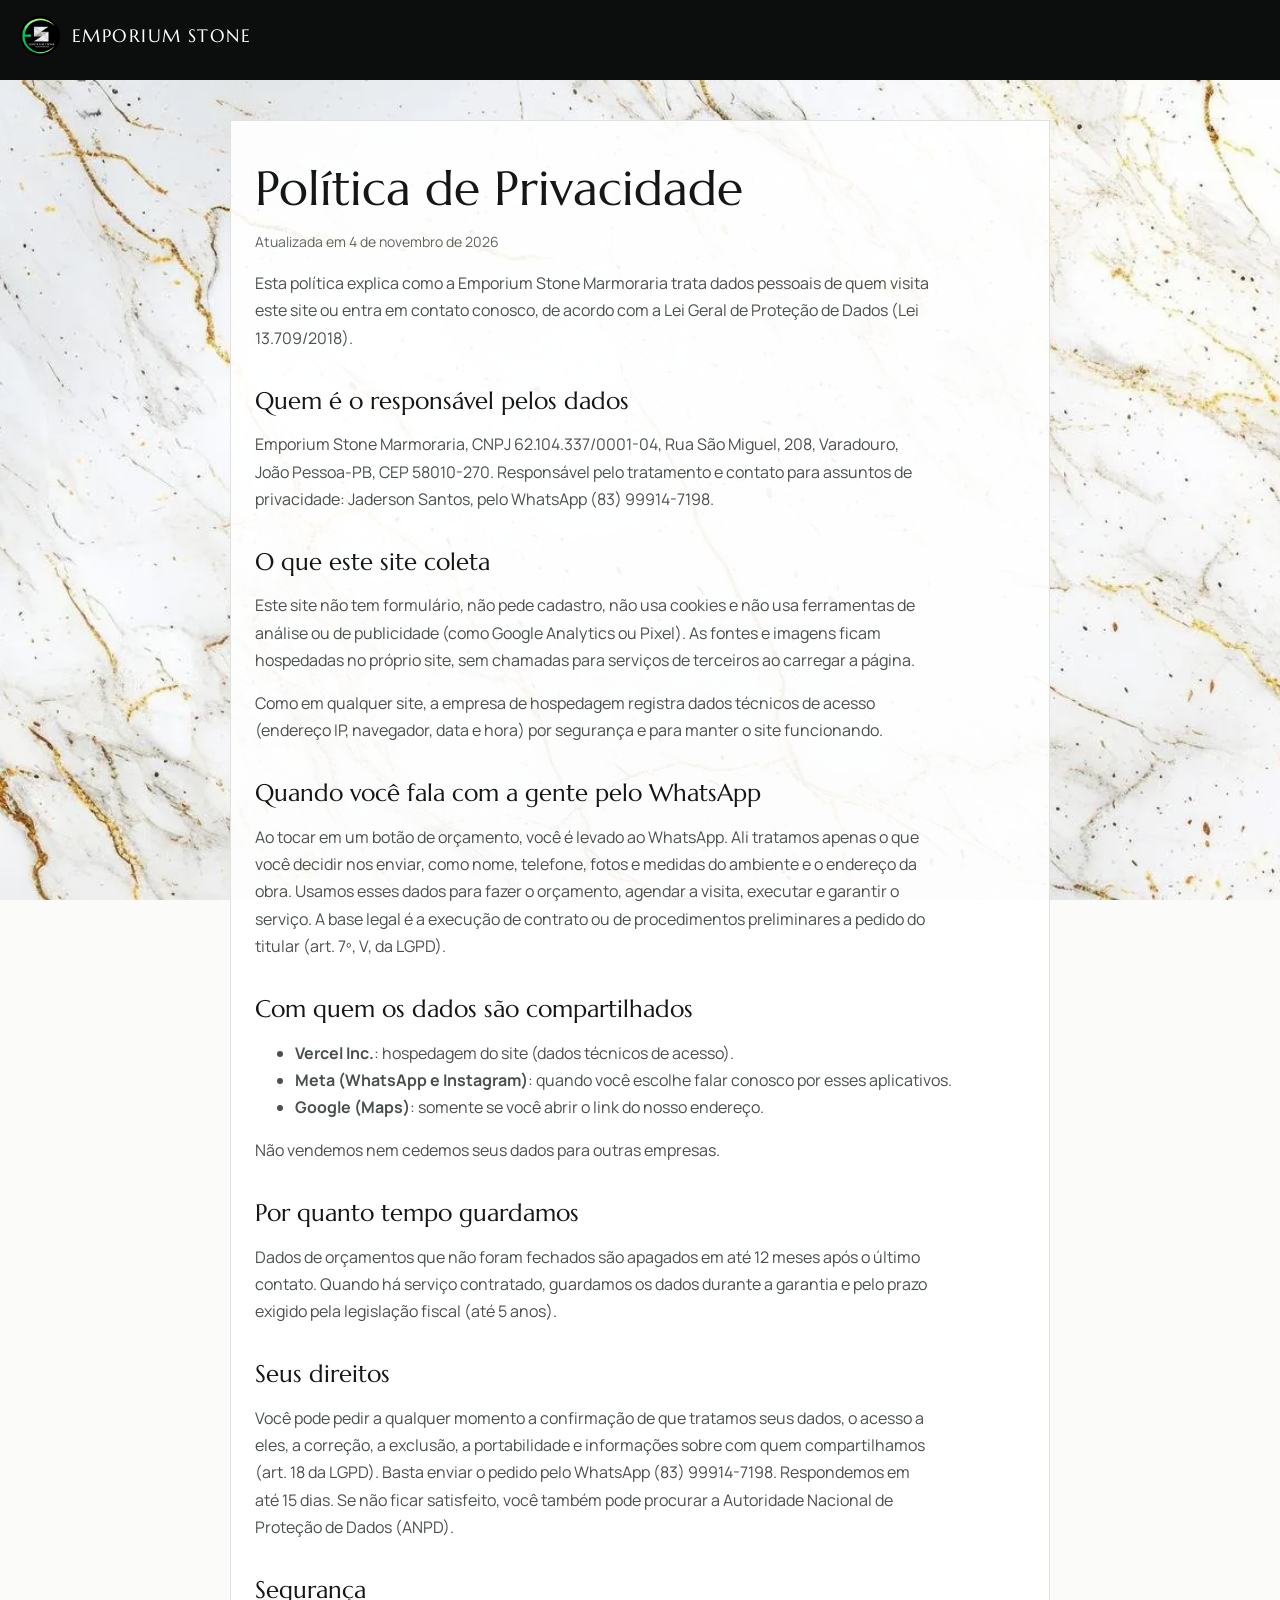
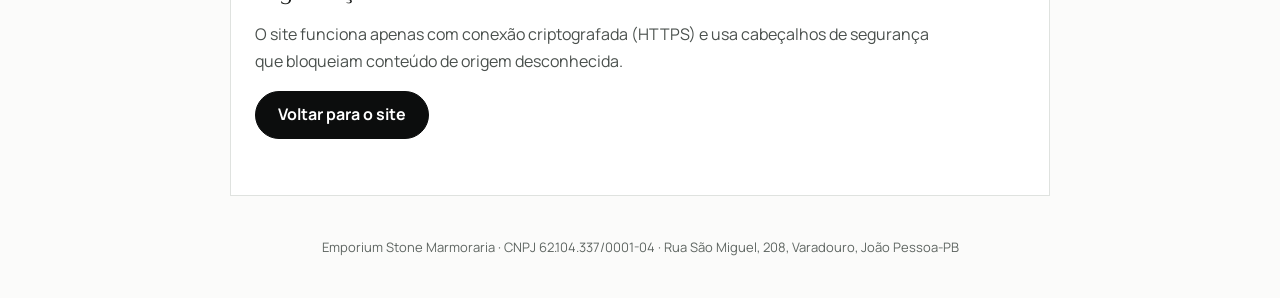
<file: privacidade.html>
<!doctype html>
<html lang="pt-BR">
<head>
<meta charset="utf-8">
<meta name="viewport" content="width=device-width,initial-scale=1,viewport-fit=cover">
<title>Política de Privacidade · Emporium Stone</title>
<meta name="description" content="Como a Emporium Stone Marmoraria trata os seus dados pessoais, conforme a LGPD.">
<link rel="canonical" href="https://emporiumstone.vercel.app/privacidade">
<link rel="icon" type="image/png" href="/img/favicon.png">
<link rel="stylesheet" href="/css/pages.css">
</head>
<body>
<header class="top"><a href="/"><img src="/img/logo.png" alt="" width="40" height="40">EMPORIUM STONE</a></header>
<main>
<h1>Política de Privacidade</h1>
<p class="meta">Atualizada em 4 de novembro de 2026</p>
<p>Esta política explica como a Emporium Stone Marmoraria trata dados pessoais de quem visita este site ou entra em contato conosco, de acordo com a Lei Geral de Proteção de Dados (Lei 13.709/2018).</p>

<h2>Quem é o responsável pelos dados</h2>
<p>Emporium Stone Marmoraria, CNPJ 62.104.337/0001-04, Rua São Miguel, 208, Varadouro, João Pessoa-PB, CEP 58010-270. Responsável pelo tratamento e contato para assuntos de privacidade: Jaderson Santos, pelo WhatsApp (83) 99914-7198.</p>

<h2>O que este site coleta</h2>
<p>Este site não tem formulário, não pede cadastro, não usa cookies e não usa ferramentas de análise ou de publicidade (como Google Analytics ou Pixel). As fontes e imagens ficam hospedadas no próprio site, sem chamadas para serviços de terceiros ao carregar a página.</p>
<p>Como em qualquer site, a empresa de hospedagem registra dados técnicos de acesso (endereço IP, navegador, data e hora) por segurança e para manter o site funcionando.</p>

<h2>Quando você fala com a gente pelo WhatsApp</h2>
<p>Ao tocar em um botão de orçamento, você é levado ao WhatsApp. Ali tratamos apenas o que você decidir nos enviar, como nome, telefone, fotos e medidas do ambiente e o endereço da obra. Usamos esses dados para fazer o orçamento, agendar a visita, executar e garantir o serviço. A base legal é a execução de contrato ou de procedimentos preliminares a pedido do titular (art. 7º, V, da LGPD).</p>

<h2>Com quem os dados são compartilhados</h2>
<ul>
<li><strong>Vercel Inc.</strong>: hospedagem do site (dados técnicos de acesso).</li>
<li><strong>Meta (WhatsApp e Instagram)</strong>: quando você escolhe falar conosco por esses aplicativos.</li>
<li><strong>Google (Maps)</strong>: somente se você abrir o link do nosso endereço.</li>
</ul>
<p>Não vendemos nem cedemos seus dados para outras empresas.</p>

<h2>Por quanto tempo guardamos</h2>
<p>Dados de orçamentos que não foram fechados são apagados em até 12 meses após o último contato. Quando há serviço contratado, guardamos os dados durante a garantia e pelo prazo exigido pela legislação fiscal (até 5 anos).</p>

<h2>Seus direitos</h2>
<p>Você pode pedir a qualquer momento a confirmação de que tratamos seus dados, o acesso a eles, a correção, a exclusão, a portabilidade e informações sobre com quem compartilhamos (art. 18 da LGPD). Basta enviar o pedido pelo WhatsApp (83) 99914-7198. Respondemos em até 15 dias. Se não ficar satisfeito, você também pode procurar a Autoridade Nacional de Proteção de Dados (ANPD).</p>

<h2>Segurança</h2>
<p>O site funciona apenas com conexão criptografada (HTTPS) e usa cabeçalhos de segurança que bloqueiam conteúdo de origem desconhecida.</p>

<p><a class="btn" href="/">Voltar para o site</a></p>
</main>
<footer>Emporium Stone Marmoraria · CNPJ 62.104.337/0001-04 · Rua São Miguel, 208, Varadouro, João Pessoa-PB</footer>
</body>
</html>
</file>
<file: css/pages.css>
@font-face{font-family:"Marcellus";font-weight:400;font-display:swap;src:url(/fonts/marcellus-400.woff2) format("woff2")}
@font-face{font-family:"Manrope";font-weight:400;font-display:swap;src:url(/fonts/manrope-400.woff2) format("woff2")}
@font-face{font-family:"Manrope";font-weight:700;font-display:swap;src:url(/fonts/manrope-700.woff2) format("woff2")}
:root{--nero:#0c0d0d;--ink:#151716;--vein:#4a504d;--line:#dfe2df;--gold:#8a6416;--gold-hi:#e8c36a;color-scheme:light}
*{box-sizing:border-box}
body{margin:0;background:#fbfbfa url(/img/marmore-fundo.webp) center/cover fixed;color:var(--ink);font:400 16px/1.7 "Manrope","Segoe UI",system-ui,sans-serif}
a{color:var(--gold)}
:focus-visible{outline:2px solid var(--gold);outline-offset:3px}
.top{background:var(--nero);color:#fff;padding-block:16px;padding-left:max(20px,env(safe-area-inset-left,0px));padding-right:max(20px,env(safe-area-inset-right,0px))}
.top a{display:inline-flex;align-items:center;gap:12px;color:#fff;text-decoration:none;font:400 18px/1 "Marcellus",Georgia,serif;letter-spacing:.08em}
.top img{width:40px;height:40px}
main{max-width:820px;margin:40px auto;background:rgba(255,255,255,.92);border:1px solid var(--line);padding-block:40px;padding-left:max(24px,env(safe-area-inset-left,0px));padding-right:max(24px,env(safe-area-inset-right,0px))}
h1,h2{font-family:"Marcellus",Georgia,serif;font-weight:400;line-height:1.15;text-wrap:balance}
h1{font-size:clamp(32px,5vw,48px);margin:0 0 8px}
h2{font-size:24px;margin:36px 0 8px}
p,li{color:var(--vein);max-width:68ch}
.meta{font-size:14px;color:#5f6662}
.btn{display:inline-flex;align-items:center;min-height:48px;padding:0 22px;border-radius:999px;background:var(--nero);color:#fff;border:1px solid var(--nero);text-decoration:none;font-weight:700;transition:background .2s,color .2s}
.btn:hover{background:#fff;color:var(--nero)}
footer{text-align:center;font-size:13px;color:#5f6662;padding:0 20px 40px}
@media(max-width:860px){main{margin:16px}}
</file>
